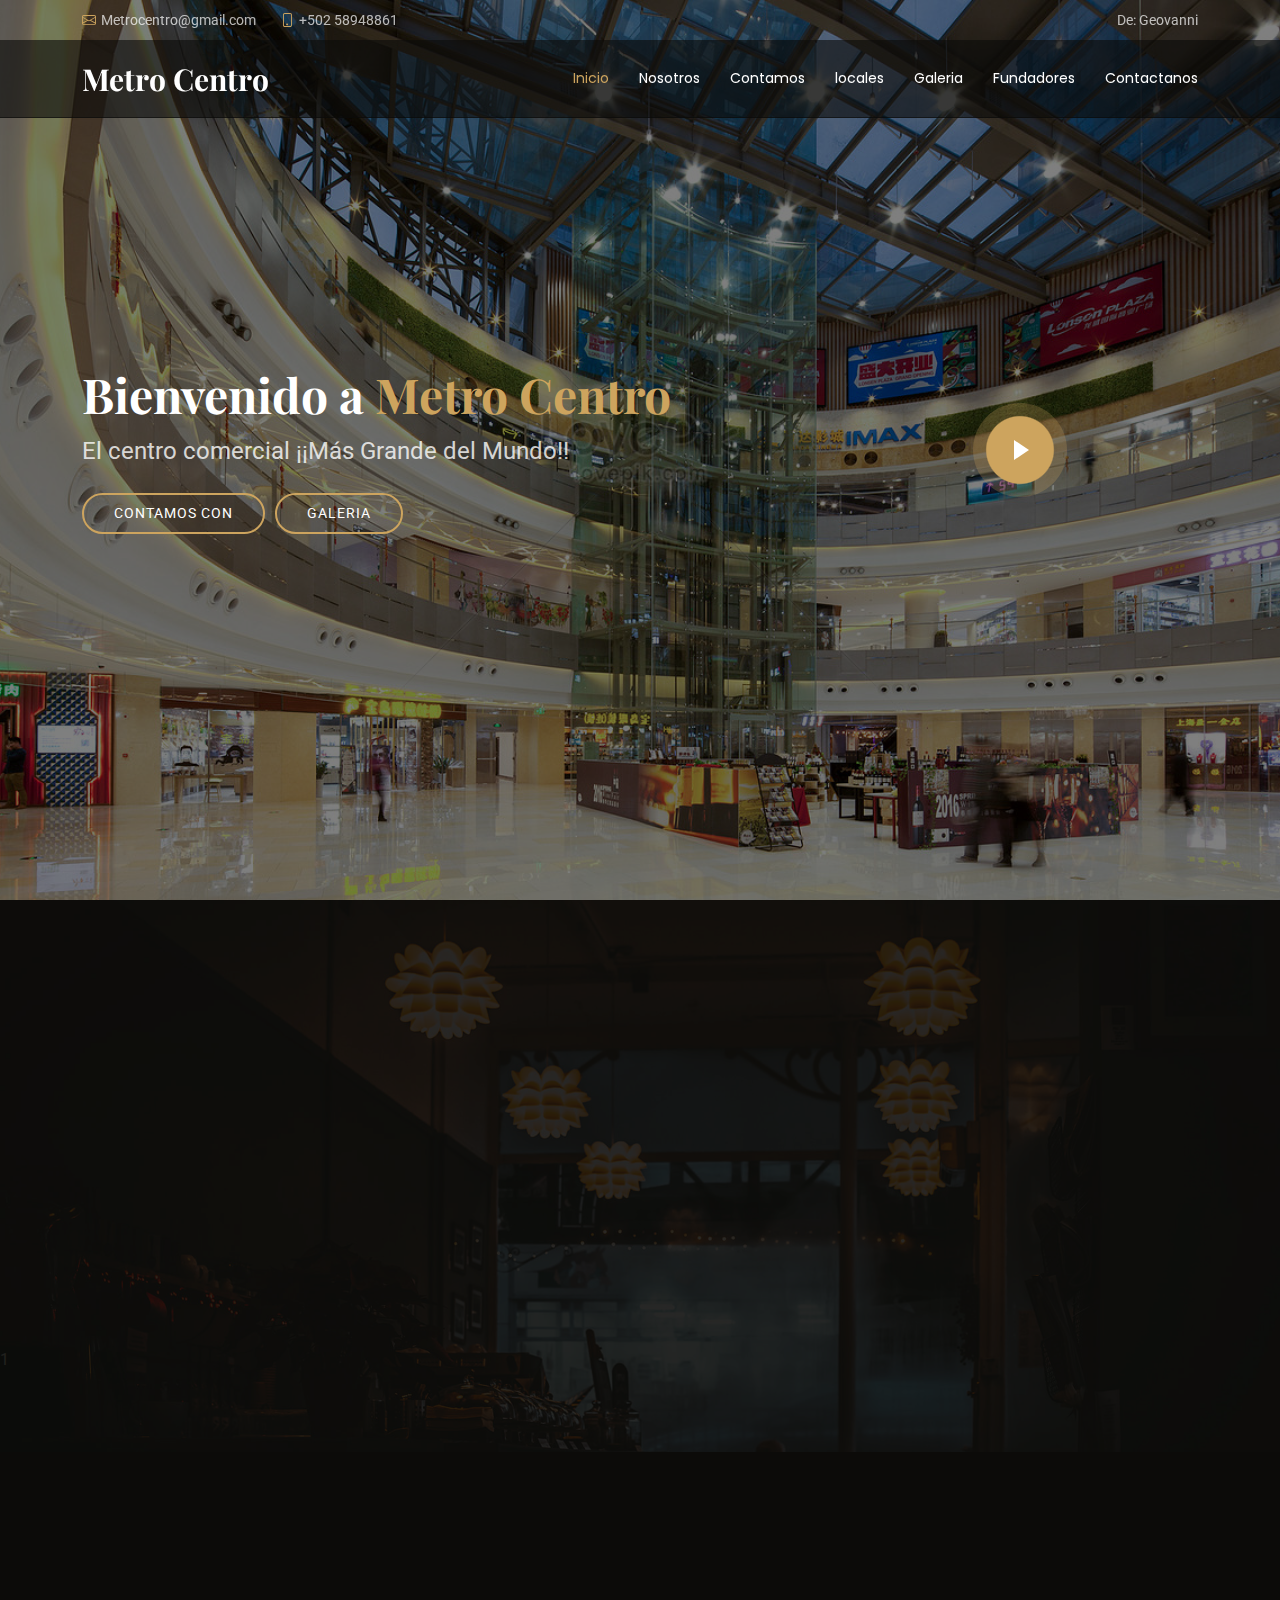
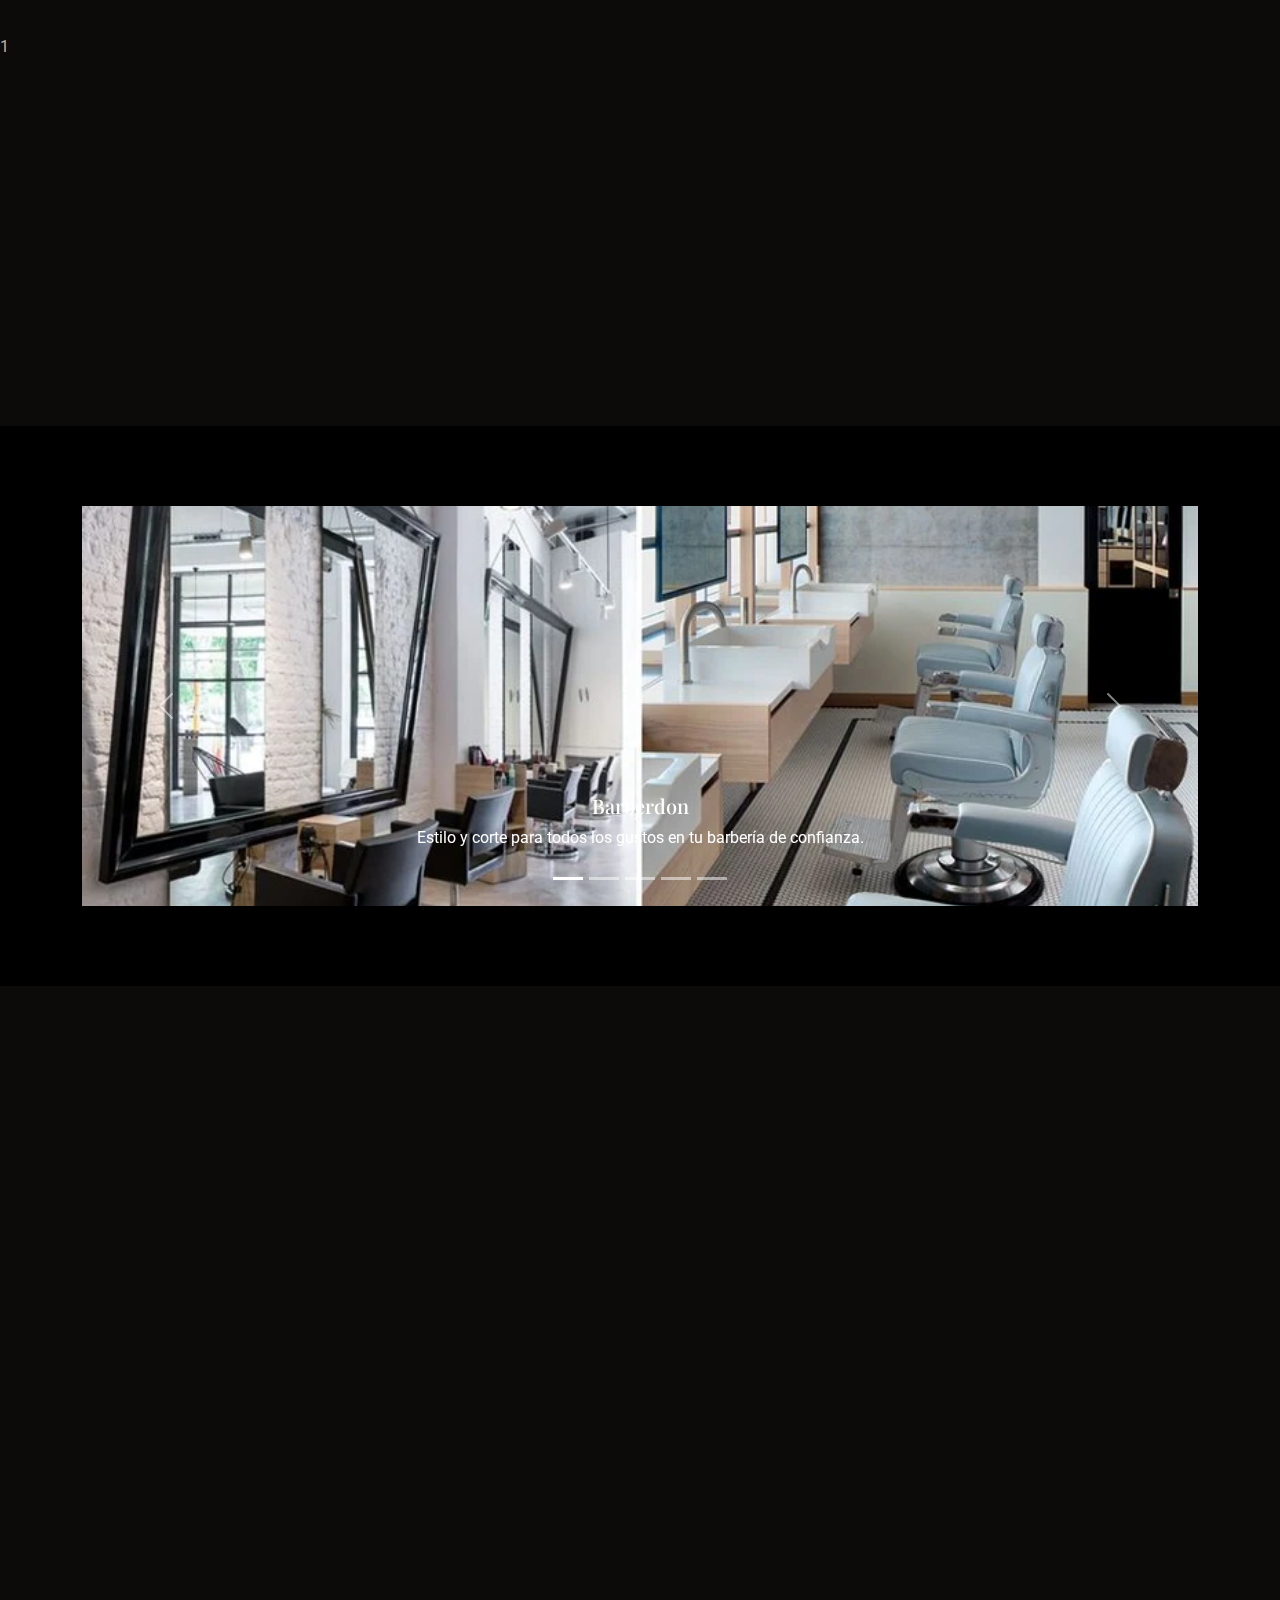
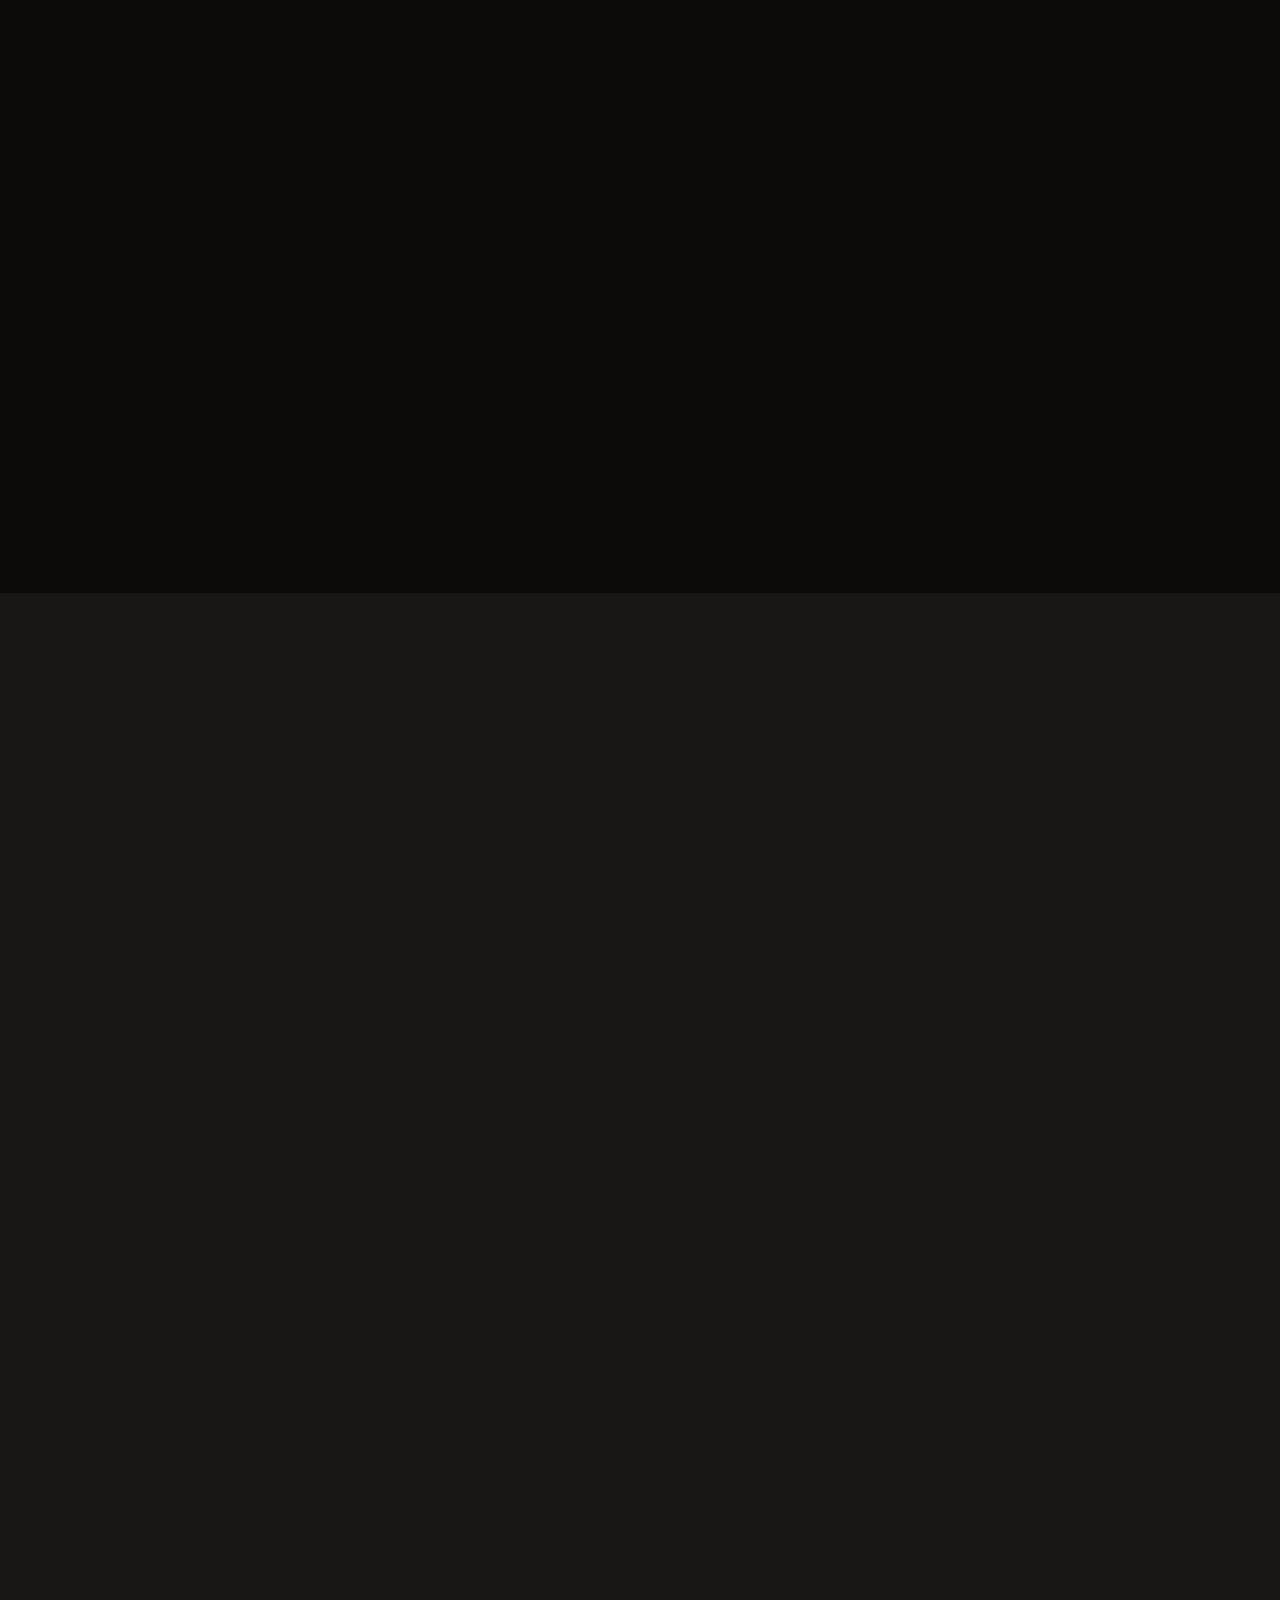
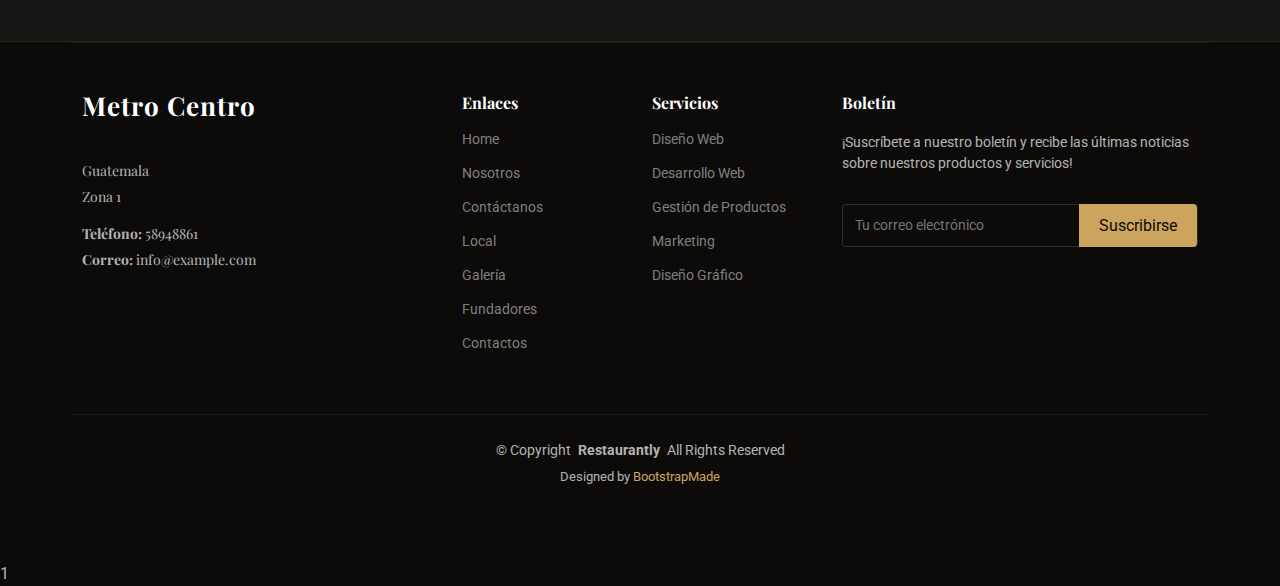
<file: index.html>
<!DOCTYPE html>
<html lang="en">

<head>
  <meta charset="utf-8">
  <meta content="width=device-width, initial-scale=1.0" name="viewport">
  <title>Index - Restaurantly Bootstrap Template</title>
  <meta name="description" content="">
  <meta name="keywords" content="">

  <!-- Favicons -->
  <link href="assets/img/favicon.png" rel="icon">
  <link href="assets/img/apple-touch-icon.png" rel="apple-touch-icon">

  <!-- Fonts -->
  <link href="https://fonts.googleapis.com" rel="preconnect">
  <link href="https://fonts.gstatic.com" rel="preconnect" crossorigin>
  <link href="https://fonts.googleapis.com/css2?family=Roboto:ital,wght@0,100;0,300;0,400;0,500;0,700;0,900;1,100;1,300;1,400;1,500;1,700;1,900&family=Poppins:ital,wght@0,100;0,200;0,300;0,400;0,500;0,600;0,700;0,800;0,900;1,100;1,200;1,300;1,400;1,500;1,600;1,700;1,800;1,900&family=Playfair+Display:ital,wght@0,400;0,500;0,600;0,700;0,800;0,900;1,400;1,500;1,600;1,700;1,800;1,900&display=swap" rel="stylesheet">

  <!-- Vendor CSS Files -->
  <link href="assets/vendor/bootstrap/css/bootstrap.min.css" rel="stylesheet">
  <link href="assets/vendor/bootstrap-icons/bootstrap-icons.css" rel="stylesheet">
  <link href="assets/vendor/aos/aos.css" rel="stylesheet">
  <link href="assets/vendor/glightbox/css/glightbox.min.css" rel="stylesheet">
  <link href="assets/vendor/swiper/swiper-bundle.min.css" rel="stylesheet">

  <!-- Main CSS File -->
  <link href="assets/css/main.css" rel="stylesheet">

  <!-- =======================================================
  * Template Name: Restaurantly
  * Template URL: https://bootstrapmade.com/restaurantly-restaurant-template/
  * Updated: Aug 07 2024 with Bootstrap v5.3.3
  * Author: BootstrapMade.com
  * License: https://bootstrapmade.com/license/
  ======================================================== -->
</head>

<body class="index-page">

  <header id="header" class="header fixed-top">

    <div class="topbar d-flex align-items-center">
      <div class="container d-flex justify-content-center justify-content-md-between">
        <div class="contact-info d-flex align-items-center">
          <i class="bi bi-envelope d-flex align-items-center"><a href="mailto:contact@example.com">Metrocentro@gmail.com</a></i>
          <i class="bi bi-phone d-flex align-items-center ms-4"><span>+502 58948861</span></i>
        </div>
        <div class="languages d-none d-md-flex align-items-center">
          <ul>
            <li><a href="#">De: Geovanni </a></li>
          </ul>
        </div>
      </div>
    </div><!-- End Top Bar -->

    <div class="branding d-flex align-items-cente">

      <div class="container position-relative d-flex align-items-center justify-content-between">
        <a href="index.html" class="logo d-flex align-items-center me-auto me-xl-0">
          <!-- Uncomment the line below if you also wish to use an image logo -->
          <!-- <img src="assets/img/logo.png" alt=""> -->
          <h1 class="sitename">Metro Centro</h1>
        </a>

        <nav id="navmenu" class="navmenu">
          <ul>
            <li><a href="#hero" class="active">Inicio<br></a></li>
            <li><a href="#about">Nosotros</a></li>
            <li><a href="#specials">Contamos</a></li>
            <li><a href="#events">locales</a></li>
            <li><a href="#gallery">Galeria</a></li>
            <li><a href="#chefs">Fundadores</a></li>
            <li><a href="#contact">Contactanos</a></li>
          </ul>
          <i class="mobile-nav-toggle d-xl-none bi bi-list"></i>
        </nav>
      </div>

    </div>

  </header>

  <main class="main">

    <!-- Hero Section -->
    <section id="hero" class="hero section dark-background">

      <img src="Imagenes/metro-centro.jpg" alt="" data-aos="fade-in">

      <div class="container">
        <div class="row">
          <div class="col-lg-8 d-flex flex-column align-items-center align-items-lg-start">
            <h2 data-aos="fade-up" data-aos-delay="100">Bienvenido a <span>Metro Centro</span></h2>
            <p data-aos="fade-up" data-aos-delay="200">El centro comercial ¡¡Más Grande del Mundo!!</p>
            <div class="d-flex mt-4" data-aos="fade-up" data-aos-delay="300">
              <a href="#events" class="cta-btn">Contamos con</a>
              <a href="#gallery" class="cta-btn">Galeria</a>
            </div>
          </div>
          <div class="col-lg-4 d-flex align-items-center justify-content-center mt-5 mt-lg-0">
            <a href="https://youtu.be/qG3iQyS6qgg?si=5W69IHA3HfH7IjS2" class="glightbox pulsating-play-btn"></a>
          </div>
        </div>
      </div>

    </section><!-- /Hero Section -->

    <!-- About Section -->
    <section id="about" class="about section">

      <div class="container" data-aos="fade-up" data-aos-delay="100">

        <div class="row gy-4">
          <div class="col-lg-6 order-1 order-lg-2">
            <img src="Imagenes/metro-centro2.jpg" class="img-fluid about-img" alt="">
          </div>
          <div class="col-lg-6 order-2 order-lg-1 content">
            <h3>Nosotros / Nuestra Historia</h3>
            <p class="fst-italic">
              Desde nuestros inicios, hemos buscado ser más que un centro comercial: un espacio de encuentro, innovación y comunidad.
            </p>
            <ul>
              <li><i class="bi bi-check2-all"></i> <span>Fundado en 2010, nuestro centro comercial nace con la visión de reunir lo mejor de la moda, gastronomía y entretenimiento bajo un mismo techo.</span></li>
              <li><i class="bi bi-check2-all"></i> <span> Trabajamos con compromiso, pasión y responsabilidad social, fomentando el crecimiento de marcas locales y globales.</span></li>
              <li><i class="bi bi-check2-all"></i> <span>Nuestra misión es brindar un ambiente seguro, familiar y diverso, que inspire momentos inolvidables.</span></li>
            </ul>
            <p>
              Seguimos creciendo contigo, siendo parte de tu día a día, de tus historias y de tus recuerdos.
            </p>
          </div>
        </div>

      </div>1

    </section><!-- /About Section -->

   

    <!-- Specials Section -->
    <section id="specials" class="specials section">

      <!-- Section Title -->
      <div class="container section-title" data-aos="fade-up">
        <h2>Metro Centro</h2>
        <p>Escuchamos a nuetos clientes</p>
      </div><!-- End Section Title -->1

      <div class="container" data-aos="fade-up" data-aos-delay="100">

        <div class="row">
          <div class="col-lg-3">
            <ul class="nav nav-tabs flex-column">
              <li class="nav-item">
                <a class="nav-link active show" data-bs-toggle="tab" href="#specials-tab-1">Seguridad</a>
              </li>
              <li class="nav-item">
                <a class="nav-link" data-bs-toggle="tab" href="#specials-tab-2">Comercio</a>
              </li>
              <li class="nav-item">
                <a class="nav-link" data-bs-toggle="tab" href="#specials-tab-3">Tecnología</a>
              </li>
              <li class="nav-item">
                <a class="nav-link" data-bs-toggle="tab" href="#specials-tab-4">Innovación</a>
              </li>
            </ul>
          </div>
          <div class="col-lg-9 mt-4 mt-lg-0">
            <div class="tab-content">
              <div class="tab-pane active show" id="specials-tab-1">
                <div class="row">
                  <div class="col-lg-8 details order-2 order-lg-1">
                    <h3>Seguridad</h3>
                    <p class="fst-italic">En el corazón de todo lo que hacemos está la voz de nuestros clientes. En un entorno tan dinámico como un centro comercial, comprendemos la importancia de adaptarnos a las necesidades reales de comerciantes, administradores y visitantes. </p> 
					<p> La seguridad es una prioridad inquebrantable. Desplegamos tecnologías avanzadas como cámaras inteligentes, control de accesos y monitoreo en tiempo real, que permiten una vigilancia proactiva y una gestión eficiente de riesgos. Además, capacitamos al personal y promovemos protocolos preventivos que garantizan un entorno seguro tanto para los visitantes como para los operadores del centro comercial.</p>
                  </div>
                  <div class="col-lg-4 text-center order-1 order-lg-2">
                    <img src="Imagenes/seguridad.jpg" alt="" class="img-fluid">
                  </div>
                </div>
              </div>
              <div class="tab-pane" id="specials-tab-2">
                <div class="row">
                  <div class="col-lg-8 details order-2 order-lg-1">
                    <h3>Comercio</h3>
                    <p class="fst-italic">Impulsamos el comercio dentro del centro comercial al proporcionar herramientas que optimizan la gestión de tiendas, inventarios y ventas.</p>
                    <p>Desde soluciones digitales para promociones personalizadas hasta plataformas de análisis del comportamiento del consumidor, ayudamos a los comercios a tomar decisiones más informadas y a mejorar su rentabilidad. Apostamos por un ecosistema comercial dinámico, donde cada negocio puede crecer con el respaldo de tecnología y datos.</p>
                  </div>
                  <div class="col-lg-4 text-center order-1 order-lg-2">
                    <img src="Imagenes/comercio.jpg" alt="" class="img-fluid">
                  </div>
                </div>
              </div>
              <div class="tab-pane" id="specials-tab-3">
                <div class="row">
                  <div class="col-lg-8 details order-2 order-lg-1">
                    <h3>Tecnología</h3>
                    <p class="fst-italic">La transformación digital es esencial para la evolución de los espacios comerciales. Incorporamos soluciones tecnológicas de última generación que automatizan procesos, mejoran la experiencia del cliente y aumentan la eficiencia operativa. Desde aplicaciones móviles de navegación y fidelización hasta sistemas de gestión inteligente de energía y mantenimiento, integramos tecnología al servicio de una mejor experiencia para todos.</p>
                  </div>
                  <div class="col-lg-4 text-center order-1 order-lg-2">
                    <img src="Imagenes/tecnologia.jpg" alt="" class="img-fluid">
                  </div>
                </div>
              </div>
              <div class="tab-pane" id="specials-tab-4">
                <div class="row">
                  <div class="col-lg-8 details order-2 order-lg-1">
                    <h3>Innovación</h3>
                    <p class="fst-italic">Nos adelantamos a las necesidades del mercado mediante una cultura constante de innovación. Diseñamos e implementamos proyectos disruptivos que redefinen la forma en que operan y se perciben los centros comerciales. Desde experiencias inmersivas hasta nuevas formas de interacción entre marcas y clientes, estamos comprometidos con llevar la experiencia comercial al siguiente nivel.</p>
                  </div>
                  <div class="col-lg-4 text-center order-1 order-lg-2">
                    <img src="Imagenes/innovacion.jpg" alt="" class="img-fluid">
                  </div>
                </div>
              </div>
              
            </div>
          </div>
        </div>

      </div>

    </section><!-- /Specials Section -->

   <!-- Events Section -->
<section id="events" class="events section">

  <img class="slider-bg" src="assets/img/events-bg.jpg" alt="" data-aos="fade-in">

  <div class="container">
    <style>
      .carousel-item img {
        height: 400px;
        object-fit: cover;
      }
      .carousel-caption a.btn {
        margin-top: 10px;
      }
    </style>

    <div id="carouselExampleCaptions" class="carousel slide">

      <div class="carousel-indicators">
        <button type="button" data-bs-target="#carouselExampleCaptions" data-bs-slide-to="0" class="active" aria-current="true" aria-label="Slide 1"></button>
        <button type="button" data-bs-target="#carouselExampleCaptions" data-bs-slide-to="1" aria-label="Slide 2"></button>
        <button type="button" data-bs-target="#carouselExampleCaptions" data-bs-slide-to="2" aria-label="Slide 3"></button>
        <button type="button" data-bs-target="#carouselExampleCaptions" data-bs-slide-to="3" aria-label="Slide 4"></button>
        <button type="button" data-bs-target="#carouselExampleCaptions" data-bs-slide-to="4" aria-label="Slide 5"></button>
      </div>

      <div class="carousel-inner">

        <div class="carousel-item active">
          <a href="local1.html">
            <img src="Imagenes/barberia.webp" class="d-block w-100" alt="Barberdon">
          </a>
          <div class="carousel-caption d-none d-md-block">
            <h5>Barberdon</h5>
            <p>Estilo y corte para todos los gustos en tu barbería de confianza.</p>
          </div>
        </div>

        <div class="carousel-item">
          <a href="local2.html">
            <img src="Imagenes/car wash.jpg" class="d-block w-100" alt="AutoSplash">
          </a>
          <div class="carousel-caption d-none d-md-block">
            <h5>AutoSplash</h5>
            <p>El mejor lavado para tu coche, rápido y con resultados brillantes.</p>
          </div>
        </div>

        <div class="carousel-item">
          <a href="local3.html">
            <img src="Imagenes/alimentos_perros.jpg" class="d-block w-100" alt="PetDelights">
          </a>
          <div class="carousel-caption d-none d-md-block">
            <h5>PetDelights</h5>
            <p>Alimentos nutritivos para consentir a tus peludos.</p>
          </div>
        </div>

        <div class="carousel-item">
          <a href="local4.html">
            <img src="Imagenes/salondebelleza.png" class="d-block w-100" alt="GlamStudio">
          </a>
          <div class="carousel-caption d-none d-md-block">
            <h5>GlamStudio</h5>
            <p>Transforma tu look en el salón más glamuroso de la ciudad.</p>
          </div>
        </div>

        <div class="carousel-item">
          <a href="local5.html">
            <img src="Imagenes/transportes-terrestres.png" class="d-block w-100" alt="MoveExpress">
          </a>
          <div class="carousel-caption d-none d-md-block">
            <h5>MoveExpress</h5>
            <p>Transporte rápido y seguro para todas tus necesidades.</p>
          </div>
        </div>

      </div>

      <button class="carousel-control-prev" type="button" data-bs-target="#carouselExampleCaptions" data-bs-slide="prev">
        <span class="carousel-control-prev-icon" aria-hidden="true"></span>
        <span class="visually-hidden">Anterior</span>
      </button>
      <button class="carousel-control-next" type="button" data-bs-target="#carouselExampleCaptions" data-bs-slide="next">
        <span class="carousel-control-next-icon" aria-hidden="true"></span>
        <span class="visually-hidden">Siguiente</span>
      </button>

    </div>
  </div>
</section><!-- /Events Section -->

    
    <!-- Gallery Section -->
    <section id="gallery" class="gallery section">

      <!-- Section Title -->
      <div class="container section-title" data-aos="fade-up">
        <h2>Galeria</h2>
        <p>Algunas fotos de nuestro Centro Comercial</p>
      </div><!-- End Section Title -->

      <div class="container-fluid" data-aos="fade-up" data-aos-delay="100">

        <div class="row g-0">

          <div class="col-lg-3 col-md-4">
            <div class="gallery-item">
              <a href="assets/img/gallery/gallery-1.jpg" class="glightbox" data-gallery="images-gallery">
                <img src="assets/img/gallery/gallery-1.jpg" alt="" class="img-fluid">
              </a>
            </div>
          </div><!-- End Gallery Item -->

          <div class="col-lg-3 col-md-4">
            <div class="gallery-item">
              <a href="Imagenes/metro-centro3.jpg" class="glightbox" data-gallery="images-gallery">
                <img src="Imagenes/metro-centro3.jpg" alt="" class="img-fluid">
              </a>
            </div>
          </div><!-- End Gallery Item -->

          <div class="col-lg-3 col-md-4">
            <div class="gallery-item">
              <a href="assets/img/gallery/gallery-3.jpg" class="glightbox" data-gallery="images-gallery">
                <img src="assets/img/gallery/gallery-3.jpg" alt="" class="img-fluid">
              </a>
            </div>
          </div><!-- End Gallery Item -->

          <div class="col-lg-3 col-md-4">
            <div class="gallery-item">
              <a href="Imagenes/metro-centro4.jpg" class="glightbox" data-gallery="images-gallery">
                <img src="Imagenes/metro-centro4.jpg" alt="" class="img-fluid">
              </a>
            </div>
          </div><!-- End Gallery Item -->

          <div class="col-lg-3 col-md-4">
            <div class="gallery-item">
              <a href="assets/img/gallery/gallery-5.jpg" class="glightbox" data-gallery="images-gallery">
                <img src="assets/img/gallery/gallery-5.jpg" alt="" class="img-fluid">
              </a>
            </div>
          </div><!-- End Gallery Item -->

          <div class="col-lg-3 col-md-4">
            <div class="gallery-item">
              <a href="Imagenes/metro-centro2.jpg" class="glightbox" data-gallery="images-gallery">
                <img src="Imagenes/metro-centro2.jpg" alt="" class="img-fluid">
              </a>
            </div>
          </div><!-- End Gallery Item -->

          <div class="col-lg-3 col-md-4">
            <div class="gallery-item">
              <a href="assets/img/gallery/gallery-7.jpg" class="glightbox" data-gallery="images-gallery">
                <img src="assets/img/gallery/gallery-7.jpg" alt="" class="img-fluid">
              </a>
            </div>
          </div><!-- End Gallery Item -->

          <div class="col-lg-3 col-md-4">
            <div class="gallery-item">
              <a href="assets/img/gallery/gallery-8.jpg" class="glightbox" data-gallery="images-gallery">
                <img src="assets/img/gallery/gallery-8.jpg" alt="" class="img-fluid">
              </a>
            </div>
          </div><!-- End Gallery Item -->

        </div>

      </div>

    </section><!-- /Gallery Section -->

    <!-- Chefs Section -->
<section id="chefs" class="chefs section">

  <!-- Section Title -->
  <div class="container section-title" data-aos="fade-up">
    <h2>Fundador</h2>
    <p>Responsable de crear la Metro Centro</p>
  </div><!-- End Section Title -->

  <div class="container align-content-center">
    <div class="row gy-4 justify-content-center">

      <!-- Fundador 1 -->
      <div class="col-lg-4 col-md-6" data-aos="fade-up" data-aos-delay="200">
        <div class="member text-center">
          <img src="Imagenes/geova.jpeg" alt="Geovanni Cruz" width="240" height="230" class="img-fluid rounded">
          <div class="member-info">
            <div class="member-info-content">
              <h4>Geovanni Cruz</h4>
              <span>Fundador</span>
            </div>
            <div class="social">
              <a href="https://www.facebook.com/share/18qS6J9eHx/"><i class="bi bi-facebook"></i></a>
              <a href="https://www.instagram.com/geovanni_c.l?igsh=MXR4ZjVobnR3aW0ybA=="><i class="bi bi-instagram"></i></a>
            </div>
          </div>
        </div>
      </div>

      <!-- Fundador 2 -->
      <div class="col-lg-4 col-md-6" data-aos="fade-up" data-aos-delay="300">
        <div class="member text-center">
          <img src="Imagenes/musk.jpg" alt="Elon Musk" width="330" height="231" class="img-fluid rounded">
          <div class="member-info">
            <div class="member-info-content">
              <h4>Elon Musk</h4>
              <span>Fundador</span>
            </div>
            <div class="social">
              <!-- Usamos el ícono de Twitter como reemplazo visual -->
              <a href="https://x.com/elonmusk"><i class="bi bi-twitter"></i></a>
            </div>
          </div>
        </div>
      </div>

    </div>
  </div>
</section><!-- /Chefs Section -->


    <!-- Contact Section -->
    <section id="contact" class="contact section">

      <!-- Section Title -->
      <div class="container section-title" data-aos="fade-up">
        <h2>Contactanos</h2>
        <p>Puedes contactarnos</p>
      </div><!-- End Section Title -->

      <div class="mb-5" data-aos="fade-up" data-aos-delay="200">
        <iframe style="border:0; width: 100%; height: 400px;" src="https://www.google.com/maps/embed?pb=!1m14!1m8!1m3!1d48389.78314118045!2d-74.006138!3d40.710059!3m2!1i1024!2i768!4f13.1!3m3!1m2!1s0x89c25a22a3bda30d%3A0xb89d1fe6bc499443!2sDowntown%20Conference%20Center!5e0!3m2!1sen!2sus!4v1676961268712!5m2!1sen!2sus" frameborder="0" allowfullscreen="" loading="lazy" referrerpolicy="no-referrer-when-downgrade"></iframe>
      </div><!-- End Google Maps -->

      <div class="container" data-aos="fade-up" data-aos-delay="100">

        <div class="row gy-4">

          <div class="col-lg-4">
            <div class="info-item d-flex" data-aos="fade-up" data-aos-delay="300">
              <i class="bi bi-geo-alt flex-shrink-0"></i>
              <div>
                <h3>Localidad</h3>
                <p> Zona 1, Ciudad de Guatemala</p>
              </div>
            </div><!-- End Info Item -->

            <div class="info-item d-flex" data-aos="fade-up" data-aos-delay="400">
              <i class="bi bi-telephone flex-shrink-0"></i>
              <div>
                <h3>Horario</h3>
                <p>Lunes a Sabado:<br>11:00 AM - 23:00 PM</p>
              </div>
            </div><!-- End Info Item -->

            <div class="info-item d-flex" data-aos="fade-up" data-aos-delay="400">
              <i class="bi bi-telephone flex-shrink-0"></i>
              <div>
                <h3>Teléfono</h3>
                <p>+502 28948 861</p>
              </div>
            </div><!-- End Info Item -->

            <div class="info-item d-flex" data-aos="fade-up" data-aos-delay="500">
              <i class="bi bi-envelope flex-shrink-0"></i>
              <div>
                <h3>Email Us</h3>
                <p>MetroCentro@gmail.com</p>
              </div>
            </div><!-- End Info Item -->

          </div>

          <div class="col-lg-8">
            <form action="forms/contact.php" method="post" class="php-email-form" data-aos="fade-up" data-aos-delay="200">
              <div class="row gy-4">

                <div class="col-md-6">
                  <input type="text" name="name" class="form-control" placeholder="Nombre" required="">
                </div>

                <div class="col-md-6 ">
                  <input type="email" class="form-control" name="Correo" placeholder="Your Email" required="">
                </div>

                <div class="col-md-12">
                  <input type="text" class="form-control" name="Asunto" placeholder="Subject" required="">
                </div>

                <div class="col-md-12">
                  <textarea class="form-control" name="Mensage" rows="6" placeholder="Message" required=""></textarea>
                </div>

                <div class="col-md-12 text-center">
                  <div class="loading">Loading</div>
                  <div class="error-message"></div>
                  <div class="sent-message">TU mensaje se envío correctamente</div>

                  <button type="submit">Envíar mensaje</button>
                </div>

              </div>
            </form>
          </div><!-- End Contact Form -->

        </div>

      </div>

    </section><!-- /Contact Section -->

  </main>
<footer id="footer" class="footer">

  <div class="container footer-top">
    <div class="row gy-4">
      <div class="col-lg-4 col-md-6 footer-about">
        <a href="index.html" class="logo d-flex align-items-center">
          <span class="sitename">Metro Centro</span>
        </a>
        <div class="footer-contact pt-3">
          <p>Guatemala</p>
          <p>Zona 1</p>
          <p class="mt-3"><strong>Teléfono:</strong> <span>58948861</span></p>
          <p><strong>Correo:</strong> <span>info@example.com</span></p>
        </div>
      </div>

      <div class="col-lg-2 col-md-3 footer-links">
        <h4>Enlaces</h4>
        <ul>
          <li><a href="#">Home</a></li>
          <li><a href="#">Nosotros</a></li>
          <li><a href="#">Contáctanos</a></li>
          <li><a href="#">Local</a></li>
          <li><a href="#">Galería</a></li>
          <li><a href="#">Fundadores</a></li>
          <li><a href="#">Contactos</a></li>
        </ul>
      </div>

      <div class="col-lg-2 col-md-3 footer-links">
        <h4>Servicios</h4>
        <ul>
          <li><a href="#">Diseño Web</a></li>
          <li><a href="#">Desarrollo Web</a></li>
          <li><a href="#">Gestión de Productos</a></li>
          <li><a href="#">Marketing</a></li>
          <li><a href="#">Diseño Gráfico</a></li>
        </ul>
      </div>

      <div class="col-lg-4 col-md-12 footer-newsletter">
        <h4>Boletín</h4>
        <p>¡Suscríbete a nuestro boletín y recibe las últimas noticias sobre nuestros productos y servicios!</p>
        <form action="forms/newsletter.php" method="post" class="php-email-form">
          <div class="newsletter-form">
            <input type="email" name="email" placeholder="Tu correo electrónico">
            <input type="submit" value="Suscribirse">
          </div>
          <div class="loading">Cargando</div>
          <div class="error-message"></div>
          <div class="sent-message">¡Tu solicitud de suscripción ha sido enviada. Gracias!</div>
        </form>
      </div>

    </div>
  </div>

	
    <div class="container copyright text-center mt-4">
      <p>© <span>Copyright</span> <strong class="px-1 sitename">Restaurantly</strong> <span>All Rights Reserved</span></p>
      <div class="credits">
        <!-- All the links in the footer should remain intact. -->
        <!-- You can delete the links only if you've purchased the pro version. -->
        <!-- Licensing information: https://bootstrapmade.com/license/ -->
        <!-- Purchase the pro version with working PHP/AJAX contact form: [buy-url] -->
        Designed by <a href="https://bootstrapmade.com/">BootstrapMade</a>
      </div>
    </div>

  	</footer>

  <!-- Scroll Top -->
  <a href="#" id="scroll-top" class="scroll-top d-flex align-items-center justify-content-center"><i class="bi bi-arrow-up-short"></i></a>

  <!-- Preloader -->
  <div id="preloader"></div>

  <!-- Vendor JS Files -->
  <script src="assets/vendor/bootstrap/js/bootstrap.bundle.min.js"></script>1
  <script src="assets/vendor/php-email-form/validate.js"></script>
  <script src="assets/vendor/aos/aos.js"></script>
  <script src="assets/vendor/glightbox/js/glightbox.min.js"></script>
  <script src="assets/vendor/imagesloaded/imagesloaded.pkgd.min.js"></script>
  <script src="assets/vendor/isotope-layout/isotope.pkgd.min.js"></script>
  <script src="assets/vendor/swiper/swiper-bundle.min.js"></script>

  <!-- Main JS File -->
  <script src="assets/js/main.js"></script>

</body>

</html>
</file>
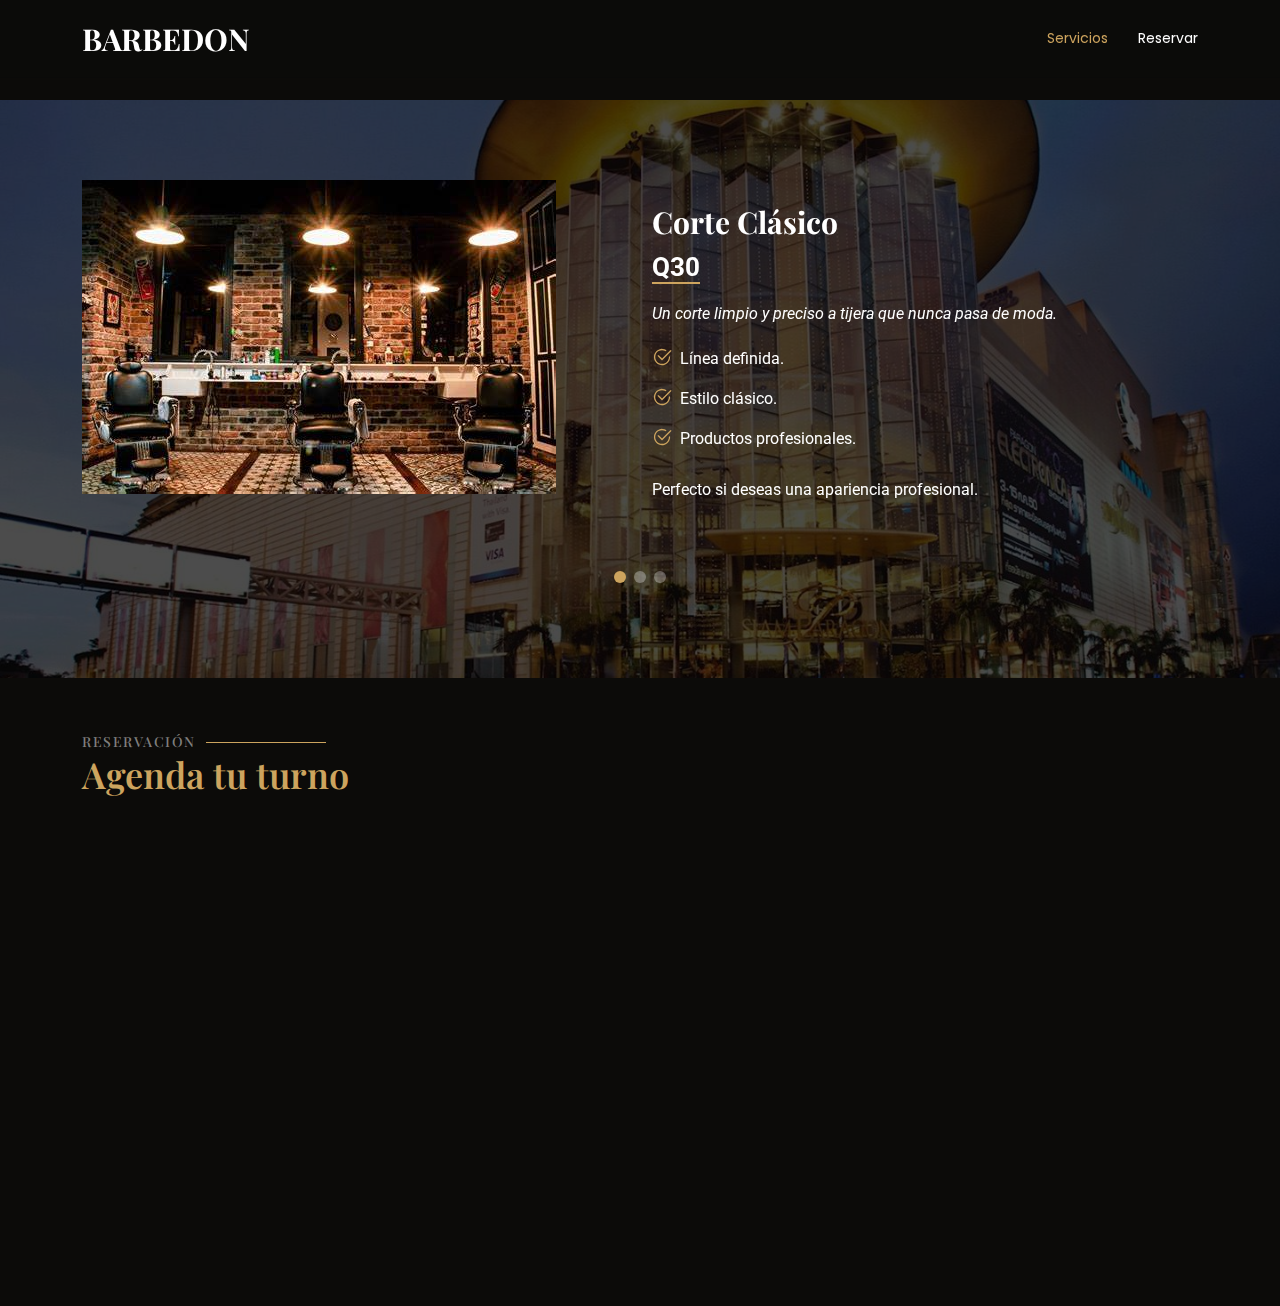
<file: local1.html>
<!DOCTYPE html>
<html lang="es">
<head>
  <meta charset="utf-8">
  <meta content="width=device-width, initial-scale=1.0" name="viewport">
  <title>Local1 - Barbedon</title>
  <meta name="description" content="">
  <meta name="keywords" content="">
	
	
  <!-- Favicons -->
  <link href="assets/img/favicon.png" rel="icon">
  <link href="assets/img/apple-touch-icon.png" rel="apple-touch-icon">

  <!-- Fonts -->
  <link href="https://fonts.googleapis.com" rel="preconnect">
  <link href="https://fonts.gstatic.com" rel="preconnect" crossorigin>
  <link href="https://fonts.googleapis.com/css2?family=Roboto:ital,wght@0,100;0,300;0,400;0,500;0,700;0,900;1,100;1,300;1,400;1,500;1,700;1,900&family=Poppins:ital,wght@0,100;0,200;0,300;0,400;0,500;0,600;0,700;0,800;0,900;1,100;1,200;1,300;1,400;1,500;1,600;1,700;1,800;1,900&family=Playfair+Display:ital,wght@0,400;0,500;0,600;0,700;0,800;0,900;1,400;1,500;1,600;1,700;1,800;1,900&display=swap" rel="stylesheet">

  <!-- Vendor CSS Files -->
  <link href="assets/vendor/bootstrap/css/bootstrap.min.css" rel="stylesheet">
  <link href="assets/vendor/bootstrap-icons/bootstrap-icons.css" rel="stylesheet">
  <link href="assets/vendor/aos/aos.css" rel="stylesheet">
  <link href="assets/vendor/glightbox/css/glightbox.min.css" rel="stylesheet">
  <link href="assets/vendor/swiper/swiper-bundle.min.css" rel="stylesheet">

  <!-- Main CSS File -->
  <link href="assets/css/main.css" rel="stylesheet">

  <!-- =======================================================
  * Template Name: Restaurantly
  * Template URL: https://bootstrapmade.com/restaurantly-restaurant-template/
  * Updated: Aug 07 2024 with Bootstrap v5.3.3
  * Author: BootstrapMade.com
  * License: https://bootstrapmade.com/license/
  ======================================================== -->
	
</head>
<body>

  <!-- Encabezado -->
  <header id="header" class="header fixed-top">
    <div class="branding d-flex align-items-center">
      <div class="container d-flex align-items-center justify-content-between">
        <a href="index.html" class="logo d-flex align-items-center me-auto me-xl-0">
          <h1 class="sitename">BARBEDON</h1>
        </a>

        <nav id="navmenu" class="navmenu">
          <ul>
            <li><a href="#services" class="active">Servicios</a></li>
            <li><a href="#book-a-table">Reservar</a></li>
          </ul>
          <i class="mobile-nav-toggle d-xl-none bi bi-list"></i>
        </nav>
      </div>
    </div>
  </header>

  <main style="margin-top: 100px;">
    <!-- Servicios -->
    <section id="services" class="events section">
      <img class="slider-bg" src="Imagenes/metro-centro2.jpg" alt="" data-aos="fade-in">
      <div class="container">
        <div class="swiper init-swiper" data-aos="fade-up" data-aos-delay="100">
          <script type="application/json" class="swiper-config">
            {
              "loop": true,
              "speed": 600,
              "autoplay": {
                "delay": 5000
              },
              "slidesPerView": "auto",
              "pagination": {
                "el": ".swiper-pagination",
                "type": "bullets",
                "clickable": true
              }
            }
          </script>

          <div class="swiper-wrapper">
            <!-- Corte Clásico -->
            <div class="swiper-slide">
              <div class="row gy-4 event-item">
                <div class="col-lg-6">
                  <img src="local1/1.jpg" class="img-fluid" alt="">
                </div>
                <div class="col-lg-6 pt-4 content">
                  <h3>Corte Clásico</h3>
                  <div class="price"><p><span>Q30</span></p></div>
                  <p class="fst-italic">Un corte limpio y preciso a tijera que nunca pasa de moda.</p>
                  <ul>
                    <li><i class="bi bi-check2-circle"></i> Línea definida.</li>
                    <li><i class="bi bi-check2-circle"></i> Estilo clásico.</li>
                    <li><i class="bi bi-check2-circle"></i> Productos profesionales.</li>
                  </ul>
                  <p>Perfecto si deseas una apariencia profesional.</p>
                </div>
              </div>
            </div>

            <!-- Corte con Fade -->
            <div class="swiper-slide">
              <div class="row gy-4 event-item">
                <div class="col-lg-6">
                  <img src="local1/2.jpg" class="img-fluid" alt="">
                </div>
                <div class="col-lg-6 pt-4 content">
                  <h3>Corte con Degradado</h3>
                  <div class="price"><p><span>Q35</span></p></div>
                  <p class="fst-italic">Tendencia actual</p>
                  <ul>
                    <li><i class="bi bi-check2-circle"></i> Degradado bajo, medio, alto.</li>
                    <li><i class="bi bi-check2-circle"></i> Contornos precisos.</li>
                    <li><i class="bi bi-check2-circle"></i> Ideal para jóvenes.</li>
                  </ul>
                  <p>Moderniza tu estilo.</p>
                </div>
              </div>
            </div>

            <!-- Afeitado Premium -->
            <div class="swiper-slide">
              <div class="row gy-4 event-item">
                <div class="col-lg-6">
                  <img src="local1/3.jpg" class="img-fluid" alt="">
                </div>
                <div class="col-lg-6 pt-4 content">
                  <h3>Afeitado Premium</h3>
                  <div class="price"><p><span>Q20</span></p></div>
                  <p class="fst-italic">Clásico afeitado a navaja.</p>
                  <ul>
                    <li><i class="bi bi-check2-circle"></i> Toallas calientes.</li>
                    <li><i class="bi bi-check2-circle"></i> Espuma profesional.</li>
                    <li><i class="bi bi-check2-circle"></i> Cuidado post afeitado.</li>
                  </ul>
                  <p>Relajación y estilo en un solo servicio.</p>
                </div>
              </div>
            </div>
          </div>
          <div class="swiper-pagination"></div>
        </div>
      </div>
    </section>

    <!-- Reservación -->
    <section id="book-a-table" class="book-a-table section">
      <div class="container section-title" data-aos="fade-up">
        <h2>Reservación</h2>
        <p>Agenda tu turno</p>
      </div>

      <div class="container" data-aos="fade-up" data-aos-delay="100">
        <form action="forms/book-a-table.php" method="post" role="form" class="php-email-form">
          <div class="row gy-4">
            <div class="col-lg-4 col-md-6">
              <input type="text" name="name" class="form-control" placeholder="Tu Nombre" required>
            </div>
            <div class="col-lg-4 col-md-6">
              <input type="email" name="email" class="form-control" placeholder="Tu Email" required>
            </div>
            <div class="col-lg-4 col-md-6">
              <input type="text" name="phone" class="form-control" placeholder="Tu Teléfono" required>
            </div>
            <div class="col-lg-4 col-md-6">
              <input type="date" name="date" class="form-control" required>
            </div>
            <div class="col-lg-4 col-md-6">
              <input type="time" name="time" class="form-control" required>
            </div>
            <div class="col-lg-4 col-md-6">
              <input type="number" name="people" class="form-control" placeholder="# de personas" required>
            </div>
          </div>
          <div class="form-group mt-3">
            <textarea class="form-control" name="message" rows="5" placeholder="Mensaje (opcional)"></textarea>
          </div>
          <div class="text-center mt-3">
            <div class="loading">Cargando...</div>
            <div class="error-message"></div>
            <div class="sent-message">¡Tu solicitud fue enviada! Pronto te confirmaremos.</div>
            <button type="submit">Reservar Turno</button>
          </div>
        </form>
      </div>
    </section>
  </main>

  
  <!-- Scroll Top -->
  <a href="#" id="scroll-top" class="scroll-top d-flex align-items-center justify-content-center"><i class="bi bi-arrow-up-short"></i></a>

  <!-- Preloader -->
  <div id="preloader"></div>

  <!-- Vendor JS Files -->
  <script src="assets/vendor/bootstrap/js/bootstrap.bundle.min.js"></script>
  <script src="assets/vendor/php-email-form/validate.js"></script>
  <script src="assets/vendor/aos/aos.js"></script>
  <script src="assets/vendor/glightbox/js/glightbox.min.js"></script>
  <script src="assets/vendor/imagesloaded/imagesloaded.pkgd.min.js"></script>
  <script src="assets/vendor/isotope-layout/isotope.pkgd.min.js"></script>
  <script src="assets/vendor/swiper/swiper-bundle.min.js"></script>

  <!-- Main JS File -->
  <script src="assets/js/main.js"></script>


</body>
</html>
</file>
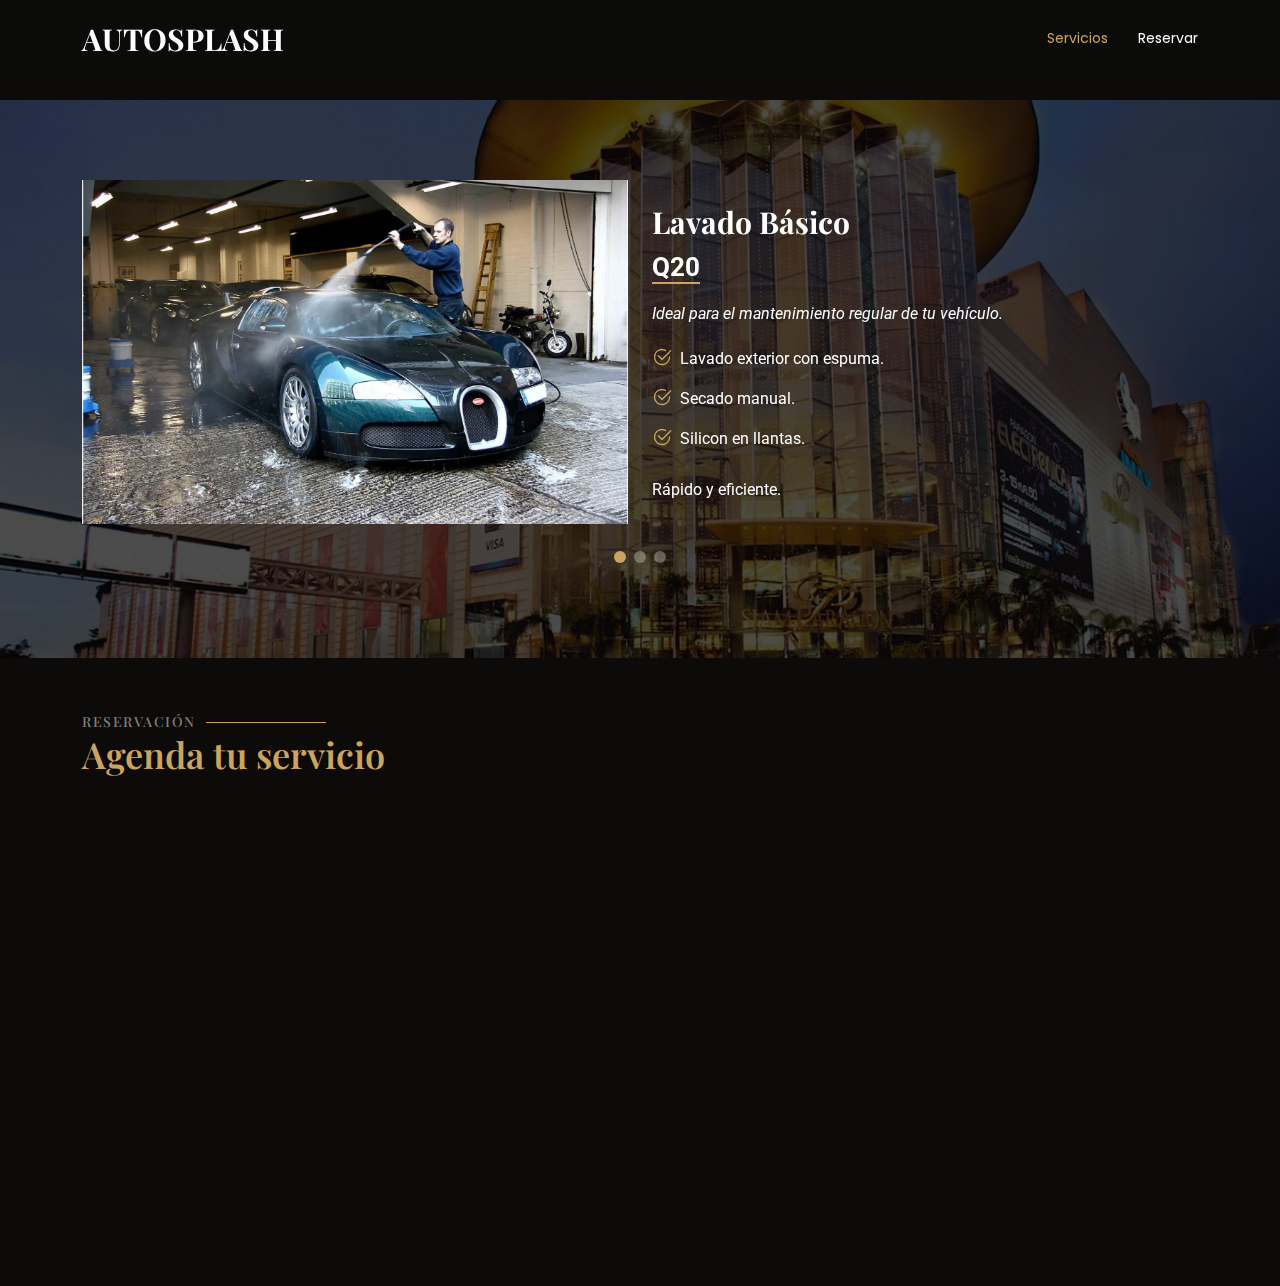
<file: local2.html>
<!DOCTYPE html>
<html lang="es">
<head>
  <meta charset="utf-8">
  <meta content="width=device-width, initial-scale=1.0" name="viewport">
  <title>Local2 - AutoSplash</title>
  <meta name="description" content="">
  <meta name="keywords" content="">
  
  <!-- Favicons -->
  <link href="assets/img/favicon.png" rel="icon">
  <link href="assets/img/apple-touch-icon.png" rel="apple-touch-icon">

  <!-- Fonts -->
  <link href="https://fonts.googleapis.com" rel="preconnect">
  <link href="https://fonts.gstatic.com" rel="preconnect" crossorigin>
  <link href="https://fonts.googleapis.com/css2?family=Roboto&family=Poppins&family=Playfair+Display&display=swap" rel="stylesheet">

  <!-- Vendor CSS Files -->
  <link href="assets/vendor/bootstrap/css/bootstrap.min.css" rel="stylesheet">
  <link href="assets/vendor/bootstrap-icons/bootstrap-icons.css" rel="stylesheet">
  <link href="assets/vendor/aos/aos.css" rel="stylesheet">
  <link href="assets/vendor/glightbox/css/glightbox.min.css" rel="stylesheet">
  <link href="assets/vendor/swiper/swiper-bundle.min.css" rel="stylesheet">

  <!-- Main CSS File -->
  <link href="assets/css/main.css" rel="stylesheet">
</head>
<body>

  <!-- Encabezado -->
  <header id="header" class="header fixed-top">
    <div class="branding d-flex align-items-center">
      <div class="container d-flex align-items-center justify-content-between">
        <a href="index.html" class="logo d-flex align-items-center me-auto me-xl-0">
          <h1 class="sitename">AUTOSPLASH</h1>
        </a>

        <nav id="navmenu" class="navmenu">
          <ul>
            <li><a href="#services" class="active">Servicios</a></li>
            <li><a href="#book-a-table">Reservar</a></li>
          </ul>
          <i class="mobile-nav-toggle d-xl-none bi bi-list"></i>
        </nav>
      </div>
    </div>
  </header>

  <main style="margin-top: 100px;">
    <!-- Servicios -->
    <section id="services" class="events section">
      <img class="slider-bg" src="Imagenes/metro-centro2.jpg" alt="" data-aos="fade-in">
      <div class="container">
        <div class="swiper init-swiper" data-aos="fade-up" data-aos-delay="100">
          <script type="application/json" class="swiper-config">
            {
              "loop": true,
              "speed": 600,
              "autoplay": {
                "delay": 5000
              },
              "slidesPerView": "auto",
              "pagination": {
                "el": ".swiper-pagination",
                "type": "bullets",
                "clickable": true
              }
            }
          </script>

          <div class="swiper-wrapper">
            <!-- Lavado Básico -->
            <div class="swiper-slide">
              <div class="row gy-4 event-item">
                <div class="col-lg-6">
                  <img src="local2/1.jpg" class="img-fluid" alt="">
                </div>
                <div class="col-lg-6 pt-4 content">
                  <h3>Lavado Básico</h3>
                  <div class="price"><p><span>Q20</span></p></div>
                  <p class="fst-italic">Ideal para el mantenimiento regular de tu vehículo.</p>
                  <ul>
                    <li><i class="bi bi-check2-circle"></i> Lavado exterior con espuma.</li>
                    <li><i class="bi bi-check2-circle"></i> Secado manual.</li>
                    <li><i class="bi bi-check2-circle"></i> Silicon en llantas.</li>
                  </ul>
                  <p>Rápido y eficiente.</p>
                </div>
              </div>
            </div>

            <!-- Lavado Premium -->
            <div class="swiper-slide">
              <div class="row gy-4 event-item">
                <div class="col-lg-6">
                  <img src="local2/2.jpg" class="img-fluid" alt="">
                </div>
                <div class="col-lg-6 pt-4 content">
                  <h3>Lavado Premium</h3>
                  <div class="price"><p><span>Q35</span></p></div>
                  <p class="fst-italic">Para un cuidado más profundo del auto.</p>
                  <ul>
                    <li><i class="bi bi-check2-circle"></i> Lavado interior y exterior.</li>
                    <li><i class="bi bi-check2-circle"></i> Aspirado completo.</li>
                    <li><i class="bi bi-check2-circle"></i> Aromatizante incluido.</li>
                  </ul>
                  <p>Tu auto como nuevo por dentro y por fuera.</p>
                </div>
              </div>
            </div>

            <!-- Detallado Profesional -->
            <div class="swiper-slide">
              <div class="row gy-4 event-item">
                <div class="col-lg-6">
                  <img src="local2/3.jpg" class="img-fluid" alt="">
                </div>
                <div class="col-lg-6 pt-4 content">
                  <h3>Detallado Profesional</h3>
                  <div class="price"><p><span>Q50</span></p></div>
                  <p class="fst-italic">Servicio exclusivo para un acabado impecable.</p>
                  <ul>
                    <li><i class="bi bi-check2-circle"></i> Pulido de pintura.</li>
                    <li><i class="bi bi-check2-circle"></i> Tratamiento de cerámica.</li>
                    <li><i class="bi bi-check2-circle"></i> Limpieza de motor.</li>
                  </ul>
                  <p>Lo mejor para mantener tu inversión como nueva.</p>
                </div>
              </div>
            </div>
          </div>
          <div class="swiper-pagination"></div>
        </div>
      </div>
    </section>

    <!-- Reservación -->
    <section id="book-a-table" class="book-a-table section">
      <div class="container section-title" data-aos="fade-up">
        <h2>Reservación</h2>
        <p>Agenda tu servicio</p>
      </div>

      <div class="container" data-aos="fade-up" data-aos-delay="100">
        <form action="forms/book-a-table.php" method="post" role="form" class="php-email-form">
          <div class="row gy-4">
            <div class="col-lg-4 col-md-6">
              <input type="text" name="name" class="form-control" placeholder="Tu Nombre" required>
            </div>
            <div class="col-lg-4 col-md-6">
              <input type="email" name="email" class="form-control" placeholder="Tu Email" required>
            </div>
            <div class="col-lg-4 col-md-6">
              <input type="text" name="phone" class="form-control" placeholder="Tu Teléfono" required>
            </div>
            <div class="col-lg-4 col-md-6">
              <input type="date" name="date" class="form-control" required>
            </div>
            <div class="col-lg-4 col-md-6">
              <input type="time" name="time" class="form-control" required>
            </div>
            <div class="col-lg-4 col-md-6">
              <input type="text" name="vehicle" class="form-control" placeholder="Tipo de vehículo" required>
            </div>
          </div>
          <div class="form-group mt-3">
            <textarea class="form-control" name="message" rows="5" placeholder="Mensaje (opcional)"></textarea>
          </div>
          <div class="text-center mt-3">
            <div class="loading">Cargando...</div>
            <div class="error-message"></div>
            <div class="sent-message">¡Tu solicitud fue enviada! Pronto te confirmaremos.</div>
            <button type="submit">Reservar Servicio</button>
          </div>
        </form>
      </div>
    </section>
  </main>

  <!-- Scroll Top -->
  <a href="#" id="scroll-top" class="scroll-top d-flex align-items-center justify-content-center"><i class="bi bi-arrow-up-short"></i></a>

  <!-- Preloader -->
  <div id="preloader"></div>

  <!-- Vendor JS Files -->
  <script src="assets/vendor/bootstrap/js/bootstrap.bundle.min.js"></script>
  <script src="assets/vendor/php-email-form/validate.js"></script>
  <script src="assets/vendor/aos/aos.js"></script>
  <script src="assets/vendor/glightbox/js/glightbox.min.js"></script>
  <script src="assets/vendor/imagesloaded/imagesloaded.pkgd.min.js"></script>
  <script src="assets/vendor/isotope-layout/isotope.pkgd.min.js"></script>
  <script src="assets/vendor/swiper/swiper-bundle.min.js"></script>

  <!-- Main JS File -->
  <script src="assets/js/main.js"></script>
</body>
</html>
</file>
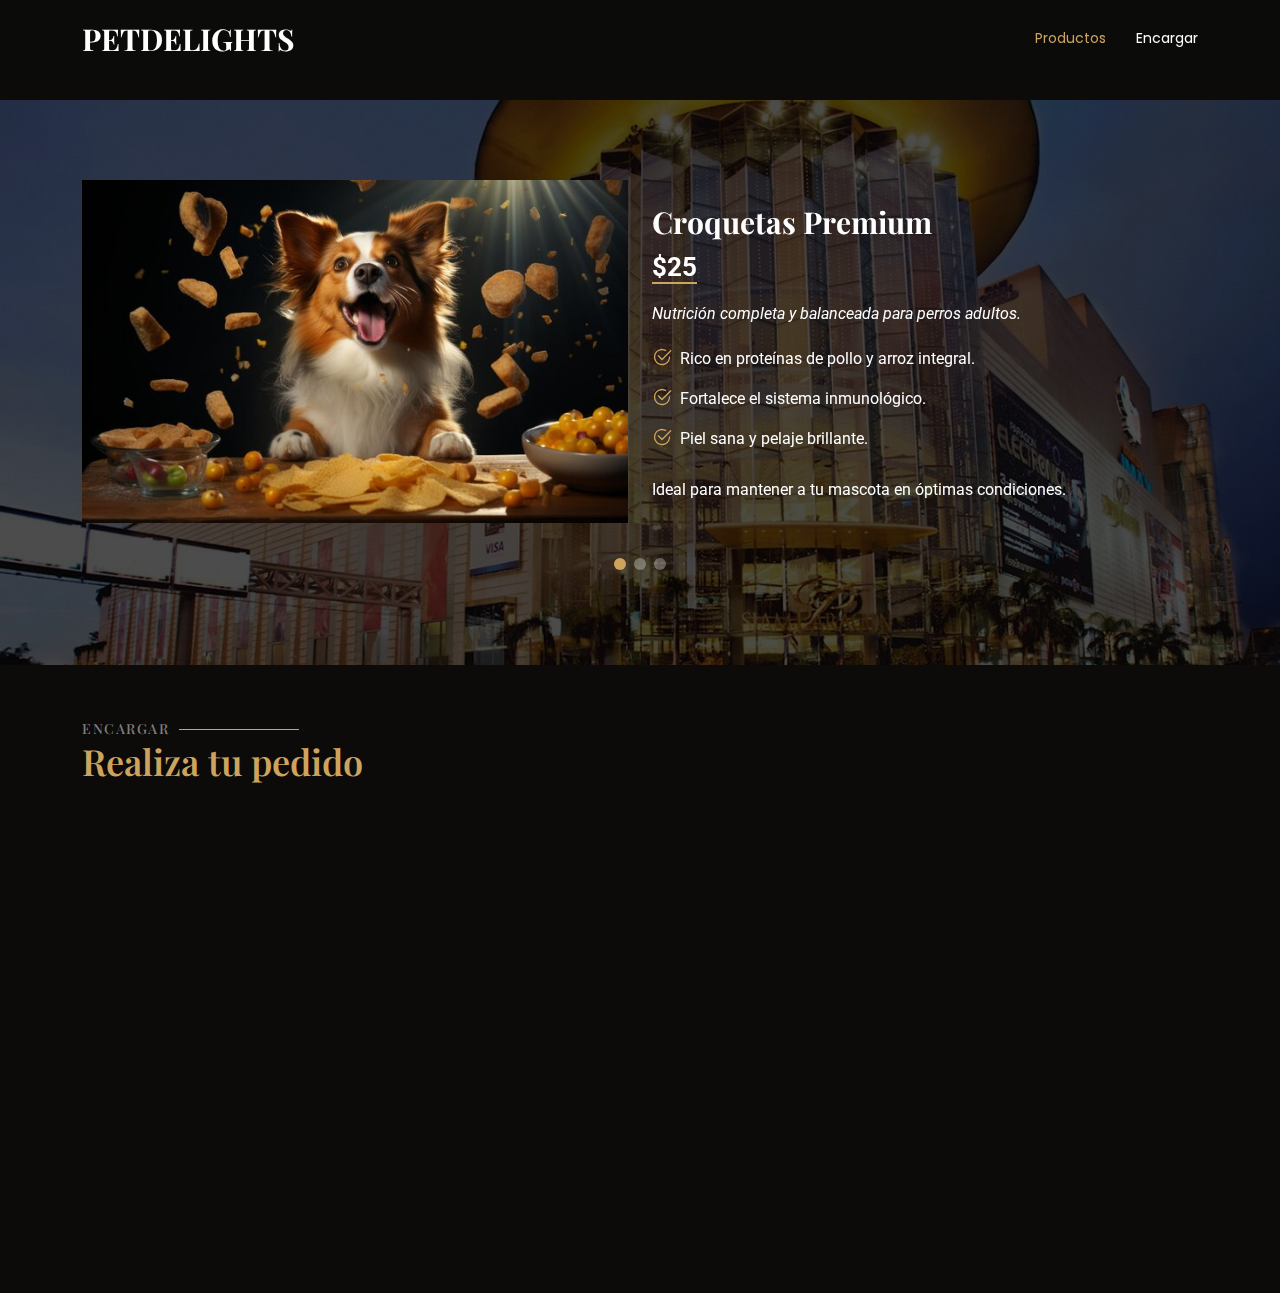
<file: local3.html>
<!DOCTYPE html>
<html lang="es">
<head>
  <meta charset="utf-8">
  <meta content="width=device-width, initial-scale=1.0" name="viewport">
  <title>Local3 - PetDelights</title>
  <meta name="description" content="">
  <meta name="keywords" content="">

  <!-- Favicons -->
  <link href="assets/img/favicon.png" rel="icon">
  <link href="assets/img/apple-touch-icon.png" rel="apple-touch-icon">

  <!-- Fonts -->
  <link href="https://fonts.googleapis.com" rel="preconnect">
  <link href="https://fonts.gstatic.com" rel="preconnect" crossorigin>
  <link href="https://fonts.googleapis.com/css2?family=Roboto&family=Poppins&family=Playfair+Display&display=swap" rel="stylesheet">

  <!-- Vendor CSS Files -->
  <link href="assets/vendor/bootstrap/css/bootstrap.min.css" rel="stylesheet">
  <link href="assets/vendor/bootstrap-icons/bootstrap-icons.css" rel="stylesheet">
  <link href="assets/vendor/aos/aos.css" rel="stylesheet">
  <link href="assets/vendor/glightbox/css/glightbox.min.css" rel="stylesheet">
  <link href="assets/vendor/swiper/swiper-bundle.min.css" rel="stylesheet">

  <!-- Main CSS File -->
  <link href="assets/css/main.css" rel="stylesheet">
</head>
<body>

  <!-- Encabezado -->
  <header id="header" class="header fixed-top">
    <div class="branding d-flex align-items-center">
      <div class="container d-flex align-items-center justify-content-between">
        <a href="index.html" class="logo d-flex align-items-center me-auto me-xl-0">
          <h1 class="sitename">PETDELIGHTS</h1>
        </a>

        <nav id="navmenu" class="navmenu">
          <ul>
            <li><a href="#services" class="active">Productos</a></li>
            <li><a href="#book-a-table">Encargar</a></li>
          </ul>
          <i class="mobile-nav-toggle d-xl-none bi bi-list"></i>
        </nav>
      </div>
    </div>
  </header>

  <main style="margin-top: 100px;">
    <!-- Productos -->
    <section id="services" class="events section">
      <img class="slider-bg" src="Imagenes/metro-centro2.jpg" alt="" data-aos="fade-in">
      <div class="container">
        <div class="swiper init-swiper" data-aos="fade-up" data-aos-delay="100">
          <script type="application/json" class="swiper-config">
            {
              "loop": true,
              "speed": 600,
              "autoplay": {
                "delay": 5000
              },
              "slidesPerView": "auto",
              "pagination": {
                "el": ".swiper-pagination",
                "type": "bullets",
                "clickable": true
              }
            }
          </script>

          <div class="swiper-wrapper">
            <!-- Croquetas Premium -->
            <div class="swiper-slide">
              <div class="row gy-4 event-item">
                <div class="col-lg-6">
                  <img src="local3/1.jpg" class="img-fluid" alt="">
                </div>
                <div class="col-lg-6 pt-4 content">
                  <h3>Croquetas Premium</h3>
                  <div class="price"><p><span>$25</span></p></div>
                  <p class="fst-italic">Nutrición completa y balanceada para perros adultos.</p>
                  <ul>
                    <li><i class="bi bi-check2-circle"></i> Rico en proteínas de pollo y arroz integral.</li>
                    <li><i class="bi bi-check2-circle"></i> Fortalece el sistema inmunológico.</li>
                    <li><i class="bi bi-check2-circle"></i> Piel sana y pelaje brillante.</li>
                  </ul>
                  <p>Ideal para mantener a tu mascota en óptimas condiciones.</p>
                </div>
              </div>
            </div>

            <!-- Snacks Naturales -->
            <div class="swiper-slide">
              <div class="row gy-4 event-item">
                <div class="col-lg-6">
                  <img src="local3/2.jpg" class="img-fluid" alt="">
                </div>
                <div class="col-lg-6 pt-4 content">
                  <h3>Snacks Naturales</h3>
                  <div class="price"><p><span>$10</span></p></div>
                  <p class="fst-italic">Deliciosas golosinas sin conservadores.</p>
                  <ul>
                    <li><i class="bi bi-check2-circle"></i> Ingredientes 100% naturales.</li>
                    <li><i class="bi bi-check2-circle"></i> Ideales como recompensa o entrenamiento.</li>
                    <li><i class="bi bi-check2-circle"></i> Aprobado por veterinarios.</li>
                  </ul>
                  <p>Una manera saludable de consentir a tu perro.</p>
                </div>
              </div>
            </div>

            <!-- Alimento Húmedo Gourmet -->
            <div class="swiper-slide">
              <div class="row gy-4 event-item">
                <div class="col-lg-6">
                  <img src="local3/3.jpg" class="img-fluid" alt="">
                </div>
                <div class="col-lg-6 pt-4 content">
                  <h3>Alimento Húmedo Gourmet</h3>
                  <div class="price"><p><span>$18</span></p></div>
                  <p class="fst-italic">Comidas preparadas con ingredientes frescos y deliciosos.</p>
                  <ul>
                    <li><i class="bi bi-check2-circle"></i> Sabores: cordero, salmón, pollo.</li>
                    <li><i class="bi bi-check2-circle"></i> Textura jugosa y apetitosa.</li>
                    <li><i class="bi bi-check2-circle"></i> Sin subproductos ni rellenos.</li>
                  </ul>
                  <p>Perfecto para perros exigentes o con paladar gourmet.</p>
                </div>
              </div>
            </div>
          </div>
          <div class="swiper-pagination"></div>
        </div>
      </div>
    </section>

    <!-- Encargar -->
    <section id="book-a-table" class="book-a-table section">
      <div class="container section-title" data-aos="fade-up">
        <h2>Encargar</h2>
        <p>Realiza tu pedido</p>
      </div>

      <div class="container" data-aos="fade-up" data-aos-delay="100">
        <form action="forms/book-a-table.php" method="post" role="form" class="php-email-form">
          <div class="row gy-4">
            <div class="col-lg-4 col-md-6">
              <input type="text" name="name" class="form-control" placeholder="Tu Nombre" required>
            </div>
            <div class="col-lg-4 col-md-6">
              <input type="email" name="email" class="form-control" placeholder="Tu Email" required>
            </div>
            <div class="col-lg-4 col-md-6">
              <input type="text" name="phone" class="form-control" placeholder="Tu Teléfono" required>
            </div>
            <div class="col-lg-6 col-md-6">
              <input type="text" name="product" class="form-control" placeholder="Producto deseado" required>
            </div>
            <div class="col-lg-6 col-md-6">
              <input type="number" name="quantity" class="form-control" placeholder="Cantidad" required>
            </div>
          </div>
          <div class="form-group mt-3">
            <textarea class="form-control" name="message" rows="5" placeholder="Mensaje o instrucciones especiales (opcional)"></textarea>
          </div>
          <div class="text-center mt-3">
            <div class="loading">Cargando...</div>
            <div class="error-message"></div>
            <div class="sent-message">¡Tu pedido fue enviado! Pronto nos pondremos en contacto.</div>
            <button type="submit">Enviar Pedido</button>
          </div>
        </form>
      </div>
    </section>
  </main>

  <!-- Scroll Top -->
  <a href="#" id="scroll-top" class="scroll-top d-flex align-items-center justify-content-center"><i class="bi bi-arrow-up-short"></i></a>

  <!-- Preloader -->
  <div id="preloader"></div>

  <!-- Vendor JS Files -->
  <script src="assets/vendor/bootstrap/js/bootstrap.bundle.min.js"></script>
  <script src="assets/vendor/php-email-form/validate.js"></script>
  <script src="assets/vendor/aos/aos.js"></script>
  <script src="assets/vendor/glightbox/js/glightbox.min.js"></script>
  <script src="assets/vendor/imagesloaded/imagesloaded.pkgd.min.js"></script>
  <script src="assets/vendor/isotope-layout/isotope.pkgd.min.js"></script>
  <script src="assets/vendor/swiper/swiper-bundle.min.js"></script>

  <!-- Main JS File -->
  <script src="assets/js/main.js"></script>
</body>
</html>
</file>
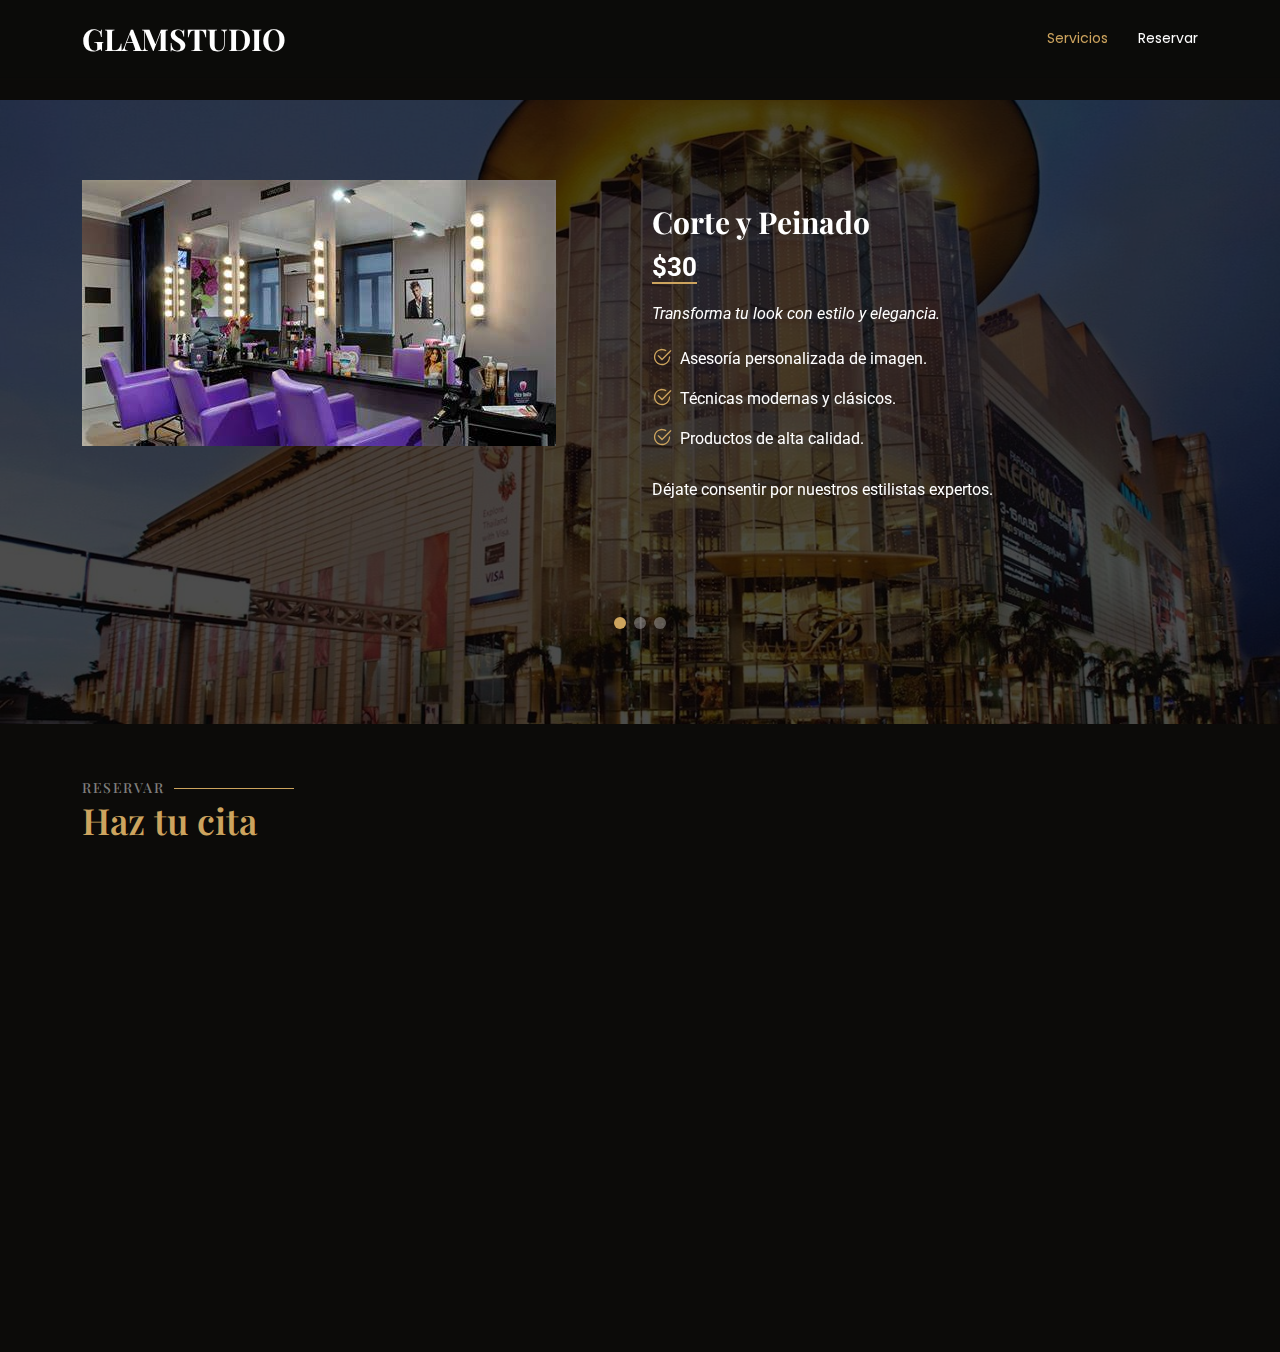
<file: local4.html>
<!DOCTYPE html>
<html lang="es">
<head>
  <meta charset="utf-8">
  <meta content="width=device-width, initial-scale=1.0" name="viewport">
  <title>Local4 - GlamStudio</title>
  <meta name="description" content="">
  <meta name="keywords" content="">

  <!-- Favicons -->
  <link href="assets/img/favicon.png" rel="icon">
  <link href="assets/img/apple-touch-icon.png" rel="apple-touch-icon">

  <!-- Fonts -->
  <link href="https://fonts.googleapis.com" rel="preconnect">
  <link href="https://fonts.gstatic.com" rel="preconnect" crossorigin>
  <link href="https://fonts.googleapis.com/css2?family=Roboto&family=Poppins&family=Playfair+Display&display=swap" rel="stylesheet">

  <!-- Vendor CSS Files -->
  <link href="assets/vendor/bootstrap/css/bootstrap.min.css" rel="stylesheet">
  <link href="assets/vendor/bootstrap-icons/bootstrap-icons.css" rel="stylesheet">
  <link href="assets/vendor/aos/aos.css" rel="stylesheet">
  <link href="assets/vendor/glightbox/css/glightbox.min.css" rel="stylesheet">
  <link href="assets/vendor/swiper/swiper-bundle.min.css" rel="stylesheet">

  <!-- Main CSS File -->
  <link href="assets/css/main.css" rel="stylesheet">
</head>
<body>

  <!-- Encabezado -->
  <header id="header" class="header fixed-top">
    <div class="branding d-flex align-items-center">
      <div class="container d-flex align-items-center justify-content-between">
        <a href="index.html" class="logo d-flex align-items-center me-auto me-xl-0">
          <h1 class="sitename">GLAMSTUDIO</h1>
        </a>

        <nav id="navmenu" class="navmenu">
          <ul>
            <li><a href="#services" class="active">Servicios</a></li>
            <li><a href="#book-a-table">Reservar</a></li>
          </ul>
          <i class="mobile-nav-toggle d-xl-none bi bi-list"></i>
        </nav>
      </div>
    </div>
  </header>

  <main style="margin-top: 100px;">
    <!-- Servicios -->
    <section id="services" class="events section">
      <img class="slider-bg" src="Imagenes/metro-centro2.jpg" alt="" data-aos="fade-in">
      <div class="container">
        <div class="swiper init-swiper" data-aos="fade-up" data-aos-delay="100">
          <script type="application/json" class="swiper-config">
            {
              "loop": true,
              "speed": 600,
              "autoplay": {
                "delay": 5000
              },
              "slidesPerView": "auto",
              "pagination": {
                "el": ".swiper-pagination",
                "type": "bullets",
                "clickable": true
              }
            }
          </script>

          <div class="swiper-wrapper">
            <!-- Corte y Peinado -->
            <div class="swiper-slide">
              <div class="row gy-4 event-item">
                <div class="col-lg-6">
                  <img src="local4/1.jpg" class="img-fluid" alt="">
                </div>
                <div class="col-lg-6 pt-4 content">
                  <h3>Corte y Peinado</h3>
                  <div class="price"><p><span>$30</span></p></div>
                  <p class="fst-italic">Transforma tu look con estilo y elegancia.</p>
                  <ul>
                    <li><i class="bi bi-check2-circle"></i> Asesoría personalizada de imagen.</li>
                    <li><i class="bi bi-check2-circle"></i> Técnicas modernas y clásicos.</li>
                    <li><i class="bi bi-check2-circle"></i> Productos de alta calidad.</li>
                  </ul>
                  <p>Déjate consentir por nuestros estilistas expertos.</p>
                </div>
              </div>
            </div>

            <!-- Manicure y Pedicure -->
            <div class="swiper-slide">
              <div class="row gy-4 event-item">
                <div class="col-lg-6">
                  <img src="local4/2.jpg" class="img-fluid" alt="">
                </div>
                <div class="col-lg-6 pt-4 content">
                  <h3>Manicure & Pedicure</h3>
                  <div class="price"><p><span>$20</span></p></div>
                  <p class="fst-italic">Relájate y luce unas manos y pies impecables.</p>
                  <ul>
                    <li><i class="bi bi-check2-circle"></i> Uñas naturales, gel y acrílicas.</li>
                    <li><i class="bi bi-check2-circle"></i> Aromaterapia y masajes incluidos.</li>
                    <li><i class="bi bi-check2-circle"></i> Amplia gama de colores y diseños.</li>
                  </ul>
                  <p>Una experiencia completa de cuidado y belleza.</p>
                </div>
              </div>
            </div>

            <!-- Tratamientos Faciales -->
            <div class="swiper-slide">
              <div class="row gy-4 event-item">
                <div class="col-lg-6">
                  <img src="local4/3.jpg" class="img-fluid" alt="">
                </div>
                <div class="col-lg-6 pt-4 content">
                  <h3>Tratamientos Faciales</h3>
                  <div class="price"><p><span>$35</span></p></div>
                  <p class="fst-italic">Revitaliza tu piel con nuestras terapias faciales.</p>
                  <ul>
                    <li><i class="bi bi-check2-circle"></i> Limpieza profunda y exfoliación.</li>
                    <li><i class="bi bi-check2-circle"></i> Hidratación intensiva y anti-edad.</li>
                    <li><i class="bi bi-check2-circle"></i> Productos dermatológicamente aprobados.</li>
                  </ul>
                  <p>Sal de GlamStudio con un rostro radiante y renovado.</p>
                </div>
              </div>
            </div>
          </div>
          <div class="swiper-pagination"></div>
        </div>
      </div>
    </section>

    <!-- Reservar -->
    <section id="book-a-table" class="book-a-table section">
      <div class="container section-title" data-aos="fade-up">
        <h2>Reservar</h2>
        <p>Haz tu cita</p>
      </div>

      <div class="container" data-aos="fade-up" data-aos-delay="100">
        <form action="forms/book-a-table.php" method="post" role="form" class="php-email-form">
          <div class="row gy-4">
            <div class="col-lg-4 col-md-6">
              <input type="text" name="name" class="form-control" placeholder="Tu Nombre" required>
            </div>
            <div class="col-lg-4 col-md-6">
              <input type="email" name="email" class="form-control" placeholder="Tu Email" required>
            </div>
            <div class="col-lg-4 col-md-6">
              <input type="text" name="phone" class="form-control" placeholder="Tu Teléfono" required>
            </div>
            <div class="col-lg-6 col-md-6">
              <input type="text" name="service" class="form-control" placeholder="Servicio requerido" required>
            </div>
            <div class="col-lg-6 col-md-6">
              <input type="datetime-local" name="date" class="form-control" required>
            </div>
          </div>
          <div class="form-group mt-3">
            <textarea class="form-control" name="message" rows="5" placeholder="Comentarios adicionales (opcional)"></textarea>
          </div>
          <div class="text-center mt-3">
            <div class="loading">Cargando...</div>
            <div class="error-message"></div>
            <div class="sent-message">¡Tu cita fue reservada con éxito!</div>
            <button type="submit">Reservar Cita</button>
          </div>
        </form>
      </div>
    </section>
  </main>

  <!-- Scroll Top -->
  <a href="#" id="scroll-top" class="scroll-top d-flex align-items-center justify-content-center"><i class="bi bi-arrow-up-short"></i></a>

  <!-- Preloader -->
  <div id="preloader"></div>

  <!-- Vendor JS Files -->
  <script src="assets/vendor/bootstrap/js/bootstrap.bundle.min.js"></script>
  <script src="assets/vendor/php-email-form/validate.js"></script>
  <script src="assets/vendor/aos/aos.js"></script>
  <script src="assets/vendor/glightbox/js/glightbox.min.js"></script>
  <script src="assets/vendor/imagesloaded/imagesloaded.pkgd.min.js"></script>
  <script src="assets/vendor/isotope-layout/isotope.pkgd.min.js"></script>
  <script src="assets/vendor/swiper/swiper-bundle.min.js"></script>

  <!-- Main JS File -->
  <script src="assets/js/main.js"></script>
</body>
</html>
</file>
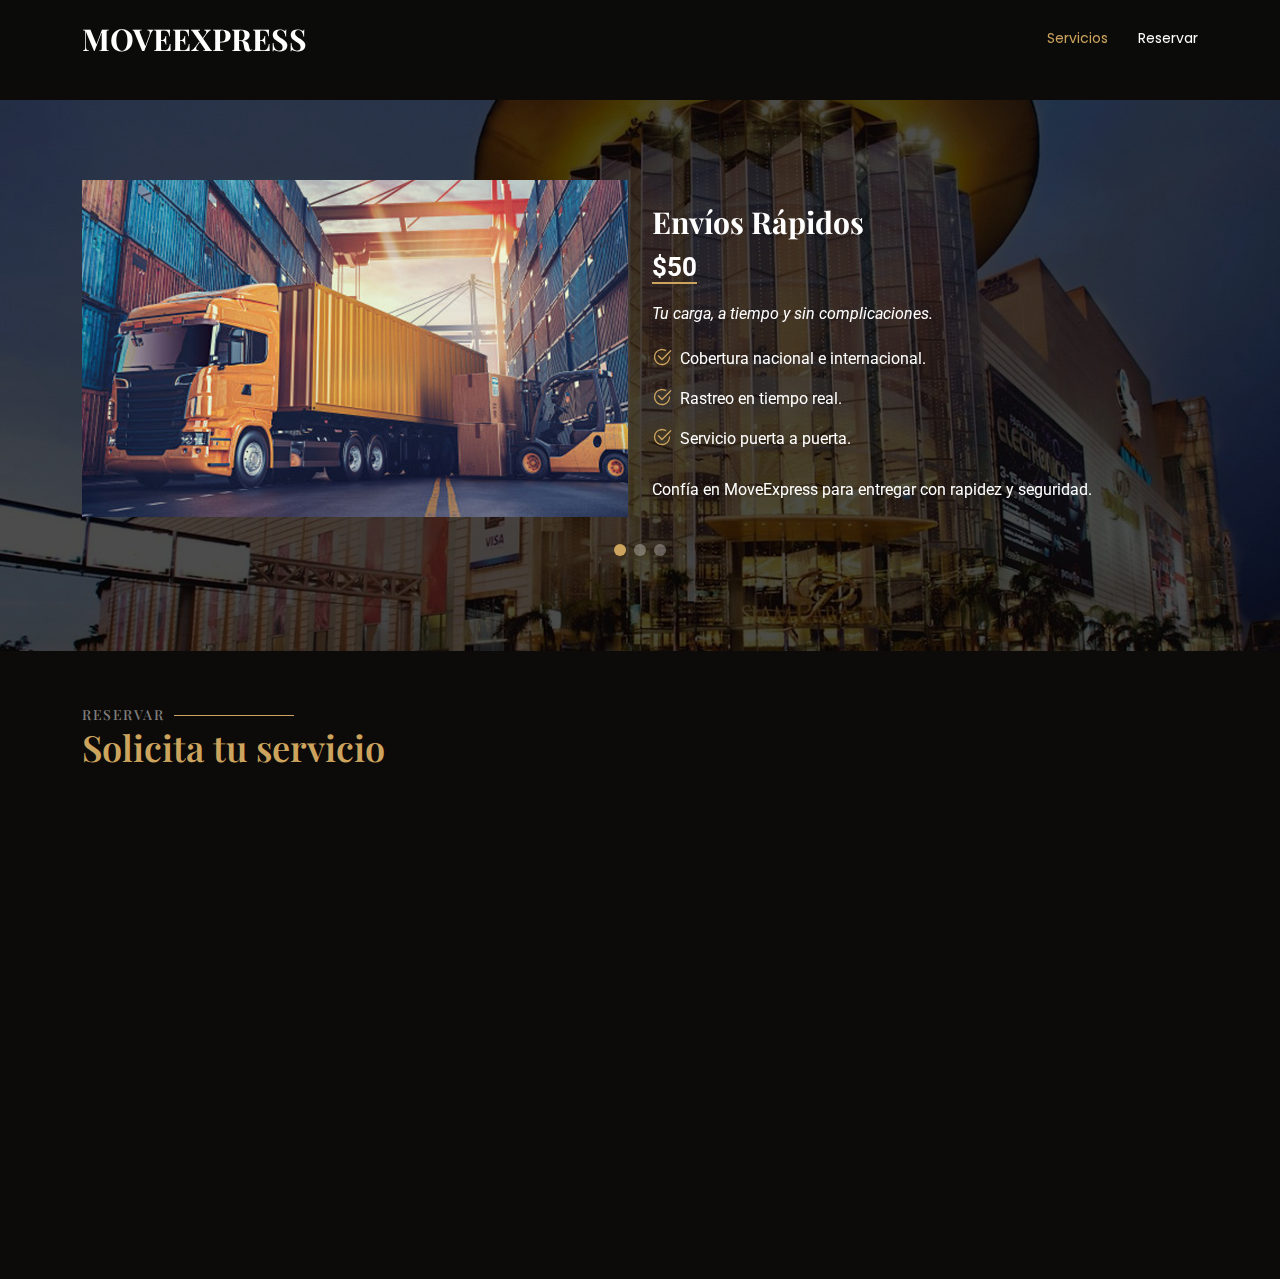
<file: local5.html>
<!DOCTYPE html>
<html lang="es">
<head>
  <meta charset="utf-8">
  <meta content="width=device-width, initial-scale=1.0" name="viewport">
  <title>Local5 - MoveExpress</title>
  <meta name="description" content="">
  <meta name="keywords" content="">

  <!-- Favicons -->
  <link href="assets/img/favicon.png" rel="icon">
  <link href="assets/img/apple-touch-icon.png" rel="apple-touch-icon">

  <!-- Fonts -->
  <link href="https://fonts.googleapis.com" rel="preconnect">
  <link href="https://fonts.gstatic.com" rel="preconnect" crossorigin>
  <link href="https://fonts.googleapis.com/css2?family=Roboto&family=Poppins&family=Playfair+Display&display=swap" rel="stylesheet">

  <!-- Vendor CSS Files -->
  <link href="assets/vendor/bootstrap/css/bootstrap.min.css" rel="stylesheet">
  <link href="assets/vendor/bootstrap-icons/bootstrap-icons.css" rel="stylesheet">
  <link href="assets/vendor/aos/aos.css" rel="stylesheet">
  <link href="assets/vendor/glightbox/css/glightbox.min.css" rel="stylesheet">
  <link href="assets/vendor/swiper/swiper-bundle.min.css" rel="stylesheet">

  <!-- Main CSS File -->
  <link href="assets/css/main.css" rel="stylesheet">
</head>
<body>

  <!-- Encabezado -->
  <header id="header" class="header fixed-top">
    <div class="branding d-flex align-items-center">
      <div class="container d-flex align-items-center justify-content-between">
        <a href="index.html" class="logo d-flex align-items-center me-auto me-xl-0">
          <h1 class="sitename">MOVEEXPRESS</h1>
        </a>

        <nav id="navmenu" class="navmenu">
          <ul>
            <li><a href="#services" class="active">Servicios</a></li>
            <li><a href="#book-a-table">Reservar</a></li>
          </ul>
          <i class="mobile-nav-toggle d-xl-none bi bi-list"></i>
        </nav>
      </div>
    </div>
  </header>

  <main style="margin-top: 100px;">
    <!-- Servicios -->
    <section id="services" class="events section">
      <img class="slider-bg" src="Imagenes/metro-centro2.jpg" alt="" data-aos="fade-in">
      <div class="container">
        <div class="swiper init-swiper" data-aos="fade-up" data-aos-delay="100">
          <script type="application/json" class="swiper-config">
            {
              "loop": true,
              "speed": 600,
              "autoplay": {
                "delay": 5000
              },
              "slidesPerView": "auto",
              "pagination": {
                "el": ".swiper-pagination",
                "type": "bullets",
                "clickable": true
              }
            }
          </script>

          <div class="swiper-wrapper">
            <!-- Envíos Rápidos -->
            <div class="swiper-slide">
              <div class="row gy-4 event-item">
                <div class="col-lg-6">
                  <img src="local5/1.jpg" class="img-fluid" alt="">
                </div>
                <div class="col-lg-6 pt-4 content">
                  <h3>Envíos Rápidos</h3>
                  <div class="price"><p><span>$50</span></p></div>
                  <p class="fst-italic">Tu carga, a tiempo y sin complicaciones.</p>
                  <ul>
                    <li><i class="bi bi-check2-circle"></i> Cobertura nacional e internacional.</li>
                    <li><i class="bi bi-check2-circle"></i> Rastreo en tiempo real.</li>
                    <li><i class="bi bi-check2-circle"></i> Servicio puerta a puerta.</li>
                  </ul>
                  <p>Confía en MoveExpress para entregar con rapidez y seguridad.</p>
                </div>
              </div>
            </div>

            <!-- Mudanzas -->
            <div class="swiper-slide">
              <div class="row gy-4 event-item">
                <div class="col-lg-6">
                  <img src="local5/2.jpg" class="img-fluid" alt="">
                </div>
                <div class="col-lg-6 pt-4 content">
                  <h3>Mudanzas</h3>
                  <div class="price"><p><span>$120</span></p></div>
                  <p class="fst-italic">Transporte eficiente para tus cambios de hogar u oficina.</p>
                  <ul>
                    <li><i class="bi bi-check2-circle"></i> Personal capacitado y cuidadoso.</li>
                    <li><i class="bi bi-check2-circle"></i> Embalaje y protección profesional.</li>
                    <li><i class="bi bi-check2-circle"></i> Vehículos especializados.</li>
                  </ul>
                  <p>Nos encargamos de cada detalle para una mudanza sin estrés.</p>
                </div>
              </div>
            </div>

            <!-- Transporte Corporativo -->
            <div class="swiper-slide">
              <div class="row gy-4 event-item">
                <div class="col-lg-6">
                  <img src="local5/3.jpg" class="img-fluid" alt="">
                </div>
                <div class="col-lg-6 pt-4 content">
                  <h3>Transporte Corporativo</h3>
                  <div class="price"><p><span>$200</span></p></div>
                  <p class="fst-italic">Soluciones logísticas para empresas modernas.</p>
                  <ul>
                    <li><i class="bi bi-check2-circle"></i> Flota equipada y rastreada.</li>
                    <li><i class="bi bi-check2-circle"></i> Logística personalizada.</li>
                    <li><i class="bi bi-check2-circle"></i> Soporte 24/7 para empresas.</li>
                  </ul>
                  <p>Optimiza tus operaciones con nuestros servicios confiables.</p>
                </div>
              </div>
            </div>
          </div>
          <div class="swiper-pagination"></div>
        </div>
      </div>
    </section>

    <!-- Reservar -->
    <section id="book-a-table" class="book-a-table section">
      <div class="container section-title" data-aos="fade-up">
        <h2>Reservar</h2>
        <p>Solicita tu servicio</p>
      </div>

      <div class="container" data-aos="fade-up" data-aos-delay="100">
        <form action="forms/book-a-table.php" method="post" role="form" class="php-email-form">
          <div class="row gy-4">
            <div class="col-lg-4 col-md-6">
              <input type="text" name="name" class="form-control" placeholder="Tu Nombre" required>
            </div>
            <div class="col-lg-4 col-md-6">
              <input type="email" name="email" class="form-control" placeholder="Tu Email" required>
            </div>
            <div class="col-lg-4 col-md-6">
              <input type="text" name="phone" class="form-control" placeholder="Tu Teléfono" required>
            </div>
            <div class="col-lg-6 col-md-6">
              <input type="text" name="service" class="form-control" placeholder="Servicio requerido" required>
            </div>
            <div class="col-lg-6 col-md-6">
              <input type="datetime-local" name="date" class="form-control" required>
            </div>
          </div>
          <div class="form-group mt-3">
            <textarea class="form-control" name="message" rows="5" placeholder="Comentarios adicionales (opcional)"></textarea>
          </div>
          <div class="text-center mt-3">
            <div class="loading">Cargando...</div>
            <div class="error-message"></div>
            <div class="sent-message">¡Tu solicitud fue enviada correctamente!</div>
            <button type="submit">Enviar Solicitud</button>
          </div>
        </form>
      </div>
    </section>
  </main>

  <!-- Scroll Top -->
  <a href="#" id="scroll-top" class="scroll-top d-flex align-items-center justify-content-center"><i class="bi bi-arrow-up-short"></i></a>

  <!-- Preloader -->
  <div id="preloader"></div>

  <!-- Vendor JS Files -->
  <script src="assets/vendor/bootstrap/js/bootstrap.bundle.min.js"></script>
  <script src="assets/vendor/php-email-form/validate.js"></script>
  <script src="assets/vendor/aos/aos.js"></script>
  <script src="assets/vendor/glightbox/js/glightbox.min.js"></script>
  <script src="assets/vendor/imagesloaded/imagesloaded.pkgd.min.js"></script>
  <script src="assets/vendor/isotope-layout/isotope.pkgd.min.js"></script>
  <script src="assets/vendor/swiper/swiper-bundle.min.js"></script>

  <!-- Main JS File -->
  <script src="assets/js/main.js"></script>
</body>
</html>
</file>
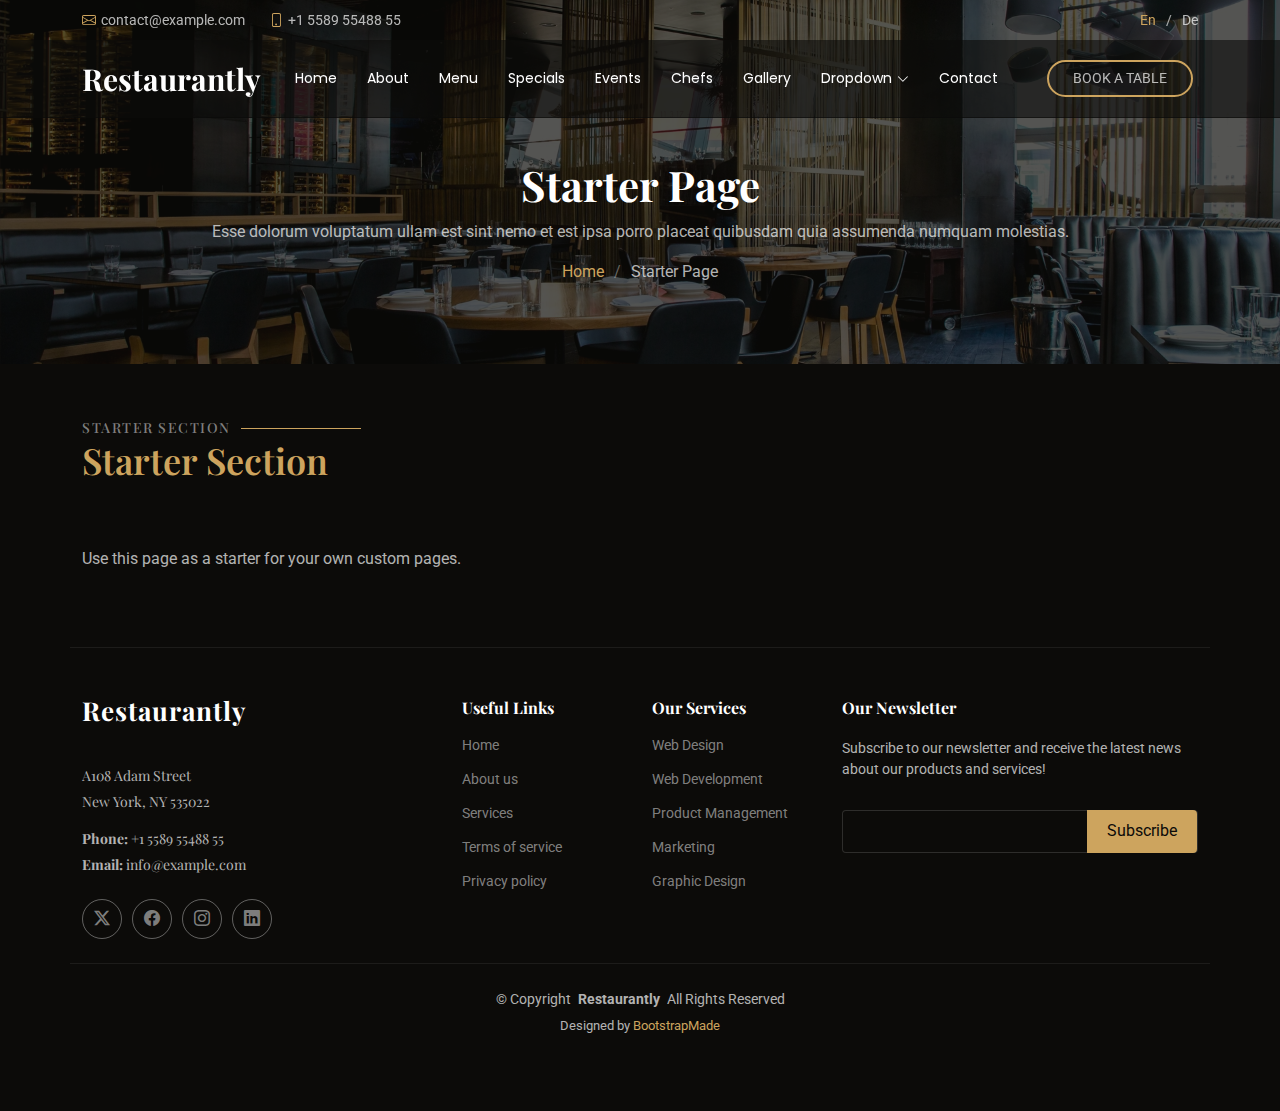
<file: starter-page.html>
<!DOCTYPE html>
<html lang="en">

<head>
  <meta charset="utf-8">
  <meta content="width=device-width, initial-scale=1.0" name="viewport">
  <title>Starter Page - Restaurantly Bootstrap Template</title>
  <meta name="description" content="">
  <meta name="keywords" content="">

  <!-- Favicons -->
  <link href="assets/img/favicon.png" rel="icon">
  <link href="assets/img/apple-touch-icon.png" rel="apple-touch-icon">

  <!-- Fonts -->
  <link href="https://fonts.googleapis.com" rel="preconnect">
  <link href="https://fonts.gstatic.com" rel="preconnect" crossorigin>
  <link href="https://fonts.googleapis.com/css2?family=Roboto:ital,wght@0,100;0,300;0,400;0,500;0,700;0,900;1,100;1,300;1,400;1,500;1,700;1,900&family=Poppins:ital,wght@0,100;0,200;0,300;0,400;0,500;0,600;0,700;0,800;0,900;1,100;1,200;1,300;1,400;1,500;1,600;1,700;1,800;1,900&family=Playfair+Display:ital,wght@0,400;0,500;0,600;0,700;0,800;0,900;1,400;1,500;1,600;1,700;1,800;1,900&display=swap" rel="stylesheet">

  <!-- Vendor CSS Files -->
  <link href="assets/vendor/bootstrap/css/bootstrap.min.css" rel="stylesheet">
  <link href="assets/vendor/bootstrap-icons/bootstrap-icons.css" rel="stylesheet">
  <link href="assets/vendor/aos/aos.css" rel="stylesheet">
  <link href="assets/vendor/glightbox/css/glightbox.min.css" rel="stylesheet">
  <link href="assets/vendor/swiper/swiper-bundle.min.css" rel="stylesheet">

  <!-- Main CSS File -->
  <link href="assets/css/main.css" rel="stylesheet">

  <!-- =======================================================
  * Template Name: Restaurantly
  * Template URL: https://bootstrapmade.com/restaurantly-restaurant-template/
  * Updated: Aug 07 2024 with Bootstrap v5.3.3
  * Author: BootstrapMade.com
  * License: https://bootstrapmade.com/license/
  ======================================================== -->
</head>

<body class="starter-page-page">

  <header id="header" class="header fixed-top">

    <div class="topbar d-flex align-items-center">
      <div class="container d-flex justify-content-center justify-content-md-between">
        <div class="contact-info d-flex align-items-center">
          <i class="bi bi-envelope d-flex align-items-center"><a href="mailto:contact@example.com">contact@example.com</a></i>
          <i class="bi bi-phone d-flex align-items-center ms-4"><span>+1 5589 55488 55</span></i>
        </div>
        <div class="languages d-none d-md-flex align-items-center">
          <ul>
            <li>En</li>
            <li><a href="#">De</a></li>
          </ul>
        </div>
      </div>
    </div><!-- End Top Bar -->

    <div class="branding d-flex align-items-cente">

      <div class="container position-relative d-flex align-items-center justify-content-between">
        <a href="index.html" class="logo d-flex align-items-center me-auto me-xl-0">
          <!-- Uncomment the line below if you also wish to use an image logo -->
          <!-- <img src="assets/img/logo.png" alt=""> -->
          <h1 class="sitename">Restaurantly</h1>
        </a>

        <nav id="navmenu" class="navmenu">
          <ul>
            <li><a href="#hero">Home<br></a></li>
            <li><a href="#about">About</a></li>
            <li><a href="#menu">Menu</a></li>
            <li><a href="#specials">Specials</a></li>
            <li><a href="#events">Events</a></li>
            <li><a href="#chefs">Chefs</a></li>
            <li><a href="#gallery">Gallery</a></li>
            <li class="dropdown"><a href="#"><span>Dropdown</span> <i class="bi bi-chevron-down toggle-dropdown"></i></a>
              <ul>
                <li><a href="#">Dropdown 1</a></li>
                <li class="dropdown"><a href="#"><span>Deep Dropdown</span> <i class="bi bi-chevron-down toggle-dropdown"></i></a>
                  <ul>
                    <li><a href="#">Deep Dropdown 1</a></li>
                    <li><a href="#">Deep Dropdown 2</a></li>
                    <li><a href="#">Deep Dropdown 3</a></li>
                    <li><a href="#">Deep Dropdown 4</a></li>
                    <li><a href="#">Deep Dropdown 5</a></li>
                  </ul>
                </li>
                <li><a href="#">Dropdown 2</a></li>
                <li><a href="#">Dropdown 3</a></li>
                <li><a href="#">Dropdown 4</a></li>
              </ul>
            </li>
            <li><a href="#contact">Contact</a></li>
          </ul>
          <i class="mobile-nav-toggle d-xl-none bi bi-list"></i>
        </nav>

        <a class="btn-book-a-table d-none d-xl-block" href="#book-a-table">Book a Table</a>

      </div>

    </div>

  </header>

  <main class="main">

    <!-- Page Title -->
    <div class="page-title position-relative" data-aos="fade" style="background-image: url(assets/img/page-title-bg.webp);">
      <div class="container position-relative">
        <h1>Starter Page <br></h1>
        <p>Esse dolorum voluptatum ullam est sint nemo et est ipsa porro placeat quibusdam quia assumenda numquam molestias.</p>
        <nav class="breadcrumbs">
          <ol>
            <li><a href="index.html">Home</a></li>
            <li class="current">Starter Page</li>
          </ol>
        </nav>
      </div>
    </div><!-- End Page Title -->

    <!-- Starter Section Section -->
    <section id="starter-section" class="starter-section section">

      <!-- Section Title -->
      <div class="container section-title" data-aos="fade-up">
        <h2>Starter Section</h2>
        <p>Starter Section<br></p>
      </div><!-- End Section Title -->

      <div class="container" data-aos="fade-up">
        <p>Use this page as a starter for your own custom pages.</p>
      </div>

    </section><!-- /Starter Section Section -->

  </main>

  <footer id="footer" class="footer">

    <div class="container footer-top">
      <div class="row gy-4">
        <div class="col-lg-4 col-md-6 footer-about">
          <a href="index.html" class="logo d-flex align-items-center">
            <span class="sitename">Restaurantly</span>
          </a>
          <div class="footer-contact pt-3">
            <p>A108 Adam Street</p>
            <p>New York, NY 535022</p>
            <p class="mt-3"><strong>Phone:</strong> <span>+1 5589 55488 55</span></p>
            <p><strong>Email:</strong> <span>info@example.com</span></p>
          </div>
          <div class="social-links d-flex mt-4">
            <a href=""><i class="bi bi-twitter-x"></i></a>
            <a href=""><i class="bi bi-facebook"></i></a>
            <a href=""><i class="bi bi-instagram"></i></a>
            <a href=""><i class="bi bi-linkedin"></i></a>
          </div>
        </div>

        <div class="col-lg-2 col-md-3 footer-links">
          <h4>Useful Links</h4>
          <ul>
            <li><a href="#">Home</a></li>
            <li><a href="#">About us</a></li>
            <li><a href="#">Services</a></li>
            <li><a href="#">Terms of service</a></li>
            <li><a href="#">Privacy policy</a></li>
          </ul>
        </div>

        <div class="col-lg-2 col-md-3 footer-links">
          <h4>Our Services</h4>
          <ul>
            <li><a href="#">Web Design</a></li>
            <li><a href="#">Web Development</a></li>
            <li><a href="#">Product Management</a></li>
            <li><a href="#">Marketing</a></li>
            <li><a href="#">Graphic Design</a></li>
          </ul>
        </div>

        <div class="col-lg-4 col-md-12 footer-newsletter">
          <h4>Our Newsletter</h4>
          <p>Subscribe to our newsletter and receive the latest news about our products and services!</p>
          <form action="forms/newsletter.php" method="post" class="php-email-form">
            <div class="newsletter-form"><input type="email" name="email"><input type="submit" value="Subscribe"></div>
            <div class="loading">Loading</div>
            <div class="error-message"></div>
            <div class="sent-message">Your subscription request has been sent. Thank you!</div>
          </form>
        </div>

      </div>
    </div>

    <div class="container copyright text-center mt-4">
      <p>© <span>Copyright</span> <strong class="px-1 sitename">Restaurantly</strong> <span>All Rights Reserved</span></p>
      <div class="credits">
        <!-- All the links in the footer should remain intact. -->
        <!-- You can delete the links only if you've purchased the pro version. -->
        <!-- Licensing information: https://bootstrapmade.com/license/ -->
        <!-- Purchase the pro version with working PHP/AJAX contact form: [buy-url] -->
        Designed by <a href="https://bootstrapmade.com/">BootstrapMade</a>
      </div>
    </div>

  </footer>

  <!-- Scroll Top -->
  <a href="#" id="scroll-top" class="scroll-top d-flex align-items-center justify-content-center"><i class="bi bi-arrow-up-short"></i></a>

  <!-- Preloader -->
  <div id="preloader"></div>

  <!-- Vendor JS Files -->
  <script src="assets/vendor/bootstrap/js/bootstrap.bundle.min.js"></script>
  <script src="assets/vendor/php-email-form/validate.js"></script>
  <script src="assets/vendor/aos/aos.js"></script>
  <script src="assets/vendor/glightbox/js/glightbox.min.js"></script>
  <script src="assets/vendor/imagesloaded/imagesloaded.pkgd.min.js"></script>
  <script src="assets/vendor/isotope-layout/isotope.pkgd.min.js"></script>
  <script src="assets/vendor/swiper/swiper-bundle.min.js"></script>

  <!-- Main JS File -->
  <script src="assets/js/main.js"></script>

</body>

</html>
</file>
<file: assets/css/main.css>
/**
* Template Name: Restaurantly
* Template URL: https://bootstrapmade.com/restaurantly-restaurant-template/
* Updated: Aug 07 2024 with Bootstrap v5.3.3
* Author: BootstrapMade.com
* License: https://bootstrapmade.com/license/
*/

/*--------------------------------------------------------------
# Font & Color Variables
# Help: https://bootstrapmade.com/color-system/
--------------------------------------------------------------*/
/* Fonts */
:root {
  --default-font: "Roboto",  system-ui, -apple-system, "Segoe UI", Roboto, "Helvetica Neue", Arial, "Noto Sans", "Liberation Sans", sans-serif, "Apple Color Emoji", "Segoe UI Emoji", "Segoe UI Symbol", "Noto Color Emoji";
  --heading-font: "Playfair Display",  sans-serif;
  --nav-font: "Poppins",  sans-serif;
}

/* Global Colors - The following color variables are used throughout the website. Updating them here will change the color scheme of the entire website */
:root { 
  --background-color: #0c0b09; /* Background color for the entire website, including individual sections */
  --default-color: rgba(255, 255, 255, 0.7); /* Default color used for the majority of the text content across the entire website */
  --heading-color: #ffffff; /* Color for headings, subheadings and title throughout the website */
  --accent-color: #cda45e; /* Accent color that represents your brand on the website. It's used for buttons, links, and other elements that need to stand out */
  --surface-color: #29261f; /* The surface color is used as a background of boxed elements within sections, such as cards, icon boxes, or other elements that require a visual separation from the global background. */
  --contrast-color: #0c0b09; /* Contrast color for text, ensuring readability against backgrounds of accent, heading, or default colors. */
}

/* Nav Menu Colors - The following color variables are used specifically for the navigation menu. They are separate from the global colors to allow for more customization options */
:root {
  --nav-color: #ffffff;  /* The default color of the main navmenu links */
  --nav-hover-color: #cda45e; /* Applied to main navmenu links when they are hovered over or active */
  --nav-mobile-background-color: #29261f; /* Used as the background color for mobile navigation menu */
  --nav-dropdown-background-color: #29261f; /* Used as the background color for dropdown items that appear when hovering over primary navigation items */
  --nav-dropdown-color: #ffffff; /* Used for navigation links of the dropdown items in the navigation menu. */
  --nav-dropdown-hover-color: #cda45e; /* Similar to --nav-hover-color, this color is applied to dropdown navigation links when they are hovered over. */
}

/* Color Presets - These classes override global colors when applied to any section or element, providing reuse of the sam color scheme. */

.light-background {
  --background-color: #29261f;
  --surface-color: #464135;
}

.dark-background {
  --background-color: #000000;
  --default-color: #ffffff;
  --heading-color: #ffffff;
  --surface-color: #1a1a1a;
  --contrast-color: #ffffff;
}

/* Smooth scroll */
:root {
  scroll-behavior: smooth;
}

/*--------------------------------------------------------------
# General Styling & Shared Classes
--------------------------------------------------------------*/
body {
  color: var(--default-color);
  background-color: var(--background-color);
  font-family: var(--default-font);
}

a {
  color: var(--accent-color);
  text-decoration: none;
  transition: 0.3s;
}

a:hover {
  color: color-mix(in srgb, var(--accent-color), transparent 25%);
  text-decoration: none;
}

h1,
h2,
h3,
h4,
h5,
h6 {
  color: var(--heading-color);
  font-family: var(--heading-font);
}

/* PHP Email Form Messages
------------------------------*/
.php-email-form .error-message {
  display: none;
  background: #df1529;
  color: #ffffff;
  text-align: left;
  padding: 15px;
  margin-bottom: 24px;
  font-weight: 600;
}

.php-email-form .sent-message {
  display: none;
  color: #ffffff;
  background: #059652;
  text-align: center;
  padding: 15px;
  margin-bottom: 24px;
  font-weight: 600;
}

.php-email-form .loading {
  display: none;
  background: var(--surface-color);
  text-align: center;
  padding: 15px;
  margin-bottom: 24px;
}

.php-email-form .loading:before {
  content: "";
  display: inline-block;
  border-radius: 50%;
  width: 24px;
  height: 24px;
  margin: 0 10px -6px 0;
  border: 3px solid var(--accent-color);
  border-top-color: var(--surface-color);
  animation: php-email-form-loading 1s linear infinite;
}

@keyframes php-email-form-loading {
  0% {
    transform: rotate(0deg);
  }

  100% {
    transform: rotate(360deg);
  }
}

/* Pulsating Play Button
------------------------------*/
.pulsating-play-btn {
  width: 94px;
  height: 94px;
  background: radial-gradient(var(--accent-color) 50%, color-mix(in srgb, var(--accent-color), transparent 75%) 52%);
  border-radius: 50%;
  display: block;
  position: relative;
  overflow: hidden;
}

.pulsating-play-btn:before {
  content: "";
  position: absolute;
  width: 120px;
  height: 120px;
  animation-delay: 0s;
  animation: pulsate-play-btn 2s;
  animation-direction: forwards;
  animation-iteration-count: infinite;
  animation-timing-function: steps;
  opacity: 1;
  border-radius: 50%;
  border: 5px solid color-mix(in srgb, var(--accent-color), transparent 30%);
  top: -15%;
  left: -15%;
  background: rgba(198, 16, 0, 0);
}

.pulsating-play-btn:after {
  content: "";
  position: absolute;
  left: 50%;
  top: 50%;
  transform: translateX(-40%) translateY(-50%);
  width: 0;
  height: 0;
  border-top: 10px solid transparent;
  border-bottom: 10px solid transparent;
  border-left: 15px solid #fff;
  z-index: 100;
  transition: all 400ms cubic-bezier(0.55, 0.055, 0.675, 0.19);
}

.pulsating-play-btn:hover:before {
  content: "";
  position: absolute;
  left: 50%;
  top: 50%;
  transform: translateX(-40%) translateY(-50%);
  width: 0;
  height: 0;
  border: none;
  border-top: 10px solid transparent;
  border-bottom: 10px solid transparent;
  border-left: 15px solid #fff;
  z-index: 200;
  animation: none;
  border-radius: 0;
}

.pulsating-play-btn:hover:after {
  border-left: 15px solid var(--accent-color);
  transform: scale(20);
}

@keyframes pulsate-play-btn {
  0% {
    transform: scale(0.6, 0.6);
    opacity: 1;
  }

  100% {
    transform: scale(1, 1);
    opacity: 0;
  }
}

/*--------------------------------------------------------------
# Global Header
--------------------------------------------------------------*/
.header {
  --background-color: rgba(12, 11, 9, 0.61);
  color: var(--default-color);
  transition: all 0.5s;
  z-index: 997;
}

.header .topbar {
  height: 40px;
  padding: 0;
  font-size: 14px;
  transition: all 0.5s;
}

.header .topbar .contact-info i {
  font-style: normal;
  color: var(--accent-color);
}

.header .topbar .contact-info i a,
.header .topbar .contact-info i span {
  padding-left: 5px;
  color: var(--default-color);
}

@media (max-width: 575px) {

  .header .topbar .contact-info i a,
  .header .topbar .contact-info i span {
    font-size: 13px;
  }
}

.header .topbar .contact-info i a {
  line-height: 0;
  transition: 0.3s;
}

.header .topbar .contact-info i a:hover {
  color: var(--accent-color);
  text-decoration: underline;
}

.header .topbar .languages ul {
  display: flex;
  flex-wrap: wrap;
  list-style: none;
  padding: 0;
  margin: 0;
  color: var(--accent-color);
}

.header .topbar .languages ul a {
  color: var(--default-color);
}

.header .topbar .languages ul a:hover {
  color: var(--accent-color);
}

.header .topbar .languages ul li+li {
  padding-left: 10px;
}

.header .topbar .languages ul li+li::before {
  display: inline-block;
  padding-right: 10px;
  color: color-mix(in srgb, var(--default-color), transparent 10%);
  content: "/";
}

.header .branding {
  background-color: var(--background-color);
  min-height: 60px;
  padding: 10px 0;
  transition: 0.3s;
  border-bottom: 1px solid var(--background-color);
}

.header .logo {
  line-height: 1;
}

.header .logo img {
  max-height: 36px;
  margin-right: 8px;
}

.header .logo h1 {
  font-size: 30px;
  margin: 0;
  font-weight: 700;
  color: var(--heading-color);
}

.header .btn-book-a-table,
.header .btn-book-a-table:focus {
  color: var(--default-color);
  border: 2px solid var(--accent-color);
  text-transform: uppercase;
  font-size: 14px;
  padding: 6px 24px;
  margin: 0 5px 0 30px;
  border-radius: 50px;
  transition: 0.3s;
}

.header .btn-book-a-table:hover,
.header .btn-book-a-table:focus:hover {
  color: var(--default-color);
  background: var(--accent-color);
}

.scrolled .header .topbar {
  height: 0;
  visibility: hidden;
  overflow: hidden;
}

.scrolled .header .branding {
  border-color: color-mix(in srgb, var(--accent-color), transparent 80%);
}

/* Global Header on Scroll
------------------------------*/
.scrolled .header {
  --background-color: #0c0b09;
}

/*--------------------------------------------------------------
# Navigation Menu
--------------------------------------------------------------*/
/* Navmenu - Desktop */
@media (min-width: 1200px) {
  .navmenu {
    padding: 0;
  }

  .navmenu ul {
    margin: 0;
    padding: 0;
    display: flex;
    list-style: none;
    align-items: center;
  }

  .navmenu li {
    position: relative;
  }

  .navmenu a,
  .navmenu a:focus {
    color: var(--nav-color);
    padding: 18px 15px;
    font-size: 14px;
    font-family: var(--nav-font);
    font-weight: 400;
    display: flex;
    align-items: center;
    justify-content: space-between;
    white-space: nowrap;
    transition: 0.3s;
  }

  .navmenu a i,
  .navmenu a:focus i {
    font-size: 12px;
    line-height: 0;
    margin-left: 5px;
    transition: 0.3s;
  }

  .navmenu li:last-child a {
    padding-right: 0;
  }

  .navmenu li:hover>a,
  .navmenu .active,
  .navmenu .active:focus {
    color: var(--nav-hover-color);
  }

  .navmenu .dropdown ul {
    margin: 0;
    padding: 10px 0;
    background: var(--nav-dropdown-background-color);
    display: block;
    position: absolute;
    visibility: hidden;
    left: 14px;
    top: 130%;
    opacity: 0;
    transition: 0.3s;
    border-radius: 4px;
    z-index: 99;
  }

  .navmenu .dropdown ul li {
    min-width: 200px;
  }

  .navmenu .dropdown ul a {
    padding: 10px 20px;
    font-size: 15px;
    text-transform: none;
    color: var(--nav-dropdown-color);
  }

  .navmenu .dropdown ul a i {
    font-size: 12px;
  }

  .navmenu .dropdown ul a:hover,
  .navmenu .dropdown ul .active:hover,
  .navmenu .dropdown ul li:hover>a {
    color: var(--nav-dropdown-hover-color);
  }

  .navmenu .dropdown:hover>ul {
    opacity: 1;
    top: 100%;
    visibility: visible;
  }

  .navmenu .dropdown .dropdown ul {
    top: 0;
    left: -90%;
    visibility: hidden;
  }

  .navmenu .dropdown .dropdown:hover>ul {
    opacity: 1;
    top: 0;
    left: -100%;
    visibility: visible;
  }
}

/* Navmenu - Mobile */
@media (max-width: 1199px) {
  .mobile-nav-toggle {
    color: var(--nav-color);
    font-size: 28px;
    line-height: 0;
    margin-right: 10px;
    cursor: pointer;
    transition: color 0.3s;
  }

  .navmenu {
    padding: 0;
    z-index: 9997;
  }

  .navmenu ul {
    display: none;
    list-style: none;
    position: absolute;
    inset: 60px 20px 20px 20px;
    padding: 10px 0;
    margin: 0;
    border-radius: 6px;
    background-color: var(--nav-mobile-background-color);
    border: 1px solid color-mix(in srgb, var(--default-color), transparent 90%);
    overflow-y: auto;
    transition: 0.3s;
    z-index: 9998;
  }

  .navmenu a,
  .navmenu a:focus {
    color: var(--nav-dropdown-color);
    padding: 10px 20px;
    font-family: var(--nav-font);
    font-size: 17px;
    font-weight: 500;
    display: flex;
    align-items: center;
    justify-content: space-between;
    white-space: nowrap;
    transition: 0.3s;
  }

  .navmenu a i,
  .navmenu a:focus i {
    font-size: 12px;
    line-height: 0;
    margin-left: 5px;
    width: 30px;
    height: 30px;
    display: flex;
    align-items: center;
    justify-content: center;
    border-radius: 50%;
    transition: 0.3s;
    background-color: color-mix(in srgb, var(--accent-color), transparent 90%);
  }

  .navmenu a i:hover,
  .navmenu a:focus i:hover {
    background-color: var(--accent-color);
    color: var(--contrast-color);
  }

  .navmenu a:hover,
  .navmenu .active,
  .navmenu .active:focus {
    color: var(--nav-dropdown-hover-color);
  }

  .navmenu .active i,
  .navmenu .active:focus i {
    background-color: var(--accent-color);
    color: var(--contrast-color);
    transform: rotate(180deg);
  }

  .navmenu .dropdown ul {
    position: static;
    display: none;
    z-index: 99;
    padding: 10px 0;
    margin: 10px 20px;
    background-color: var(--nav-dropdown-background-color);
    border: 1px solid color-mix(in srgb, var(--default-color), transparent 90%);
    box-shadow: none;
    transition: all 0.5s ease-in-out;
  }

  .navmenu .dropdown ul ul {
    background-color: rgba(33, 37, 41, 0.1);
  }

  .navmenu .dropdown>.dropdown-active {
    display: block;
    background-color: rgba(33, 37, 41, 0.03);
  }

  .mobile-nav-active {
    overflow: hidden;
  }

  .mobile-nav-active .mobile-nav-toggle {
    color: #fff;
    position: absolute;
    font-size: 32px;
    top: 15px;
    right: 15px;
    margin-right: 0;
    z-index: 9999;
  }

  .mobile-nav-active .navmenu {
    position: fixed;
    overflow: hidden;
    inset: 0;
    background: rgba(33, 37, 41, 0.8);
    transition: 0.3s;
  }

  .mobile-nav-active .navmenu>ul {
    display: block;
  }
}

/*--------------------------------------------------------------
# Global Footer
--------------------------------------------------------------*/
.footer {
  color: var(--default-color);
  background-color: var(--background-color);
  font-size: 14px;
  padding-bottom: 50px;
  position: relative;
}

.footer .footer-top {
  padding-top: 50px;
  border-top: 1px solid color-mix(in srgb, var(--default-color), transparent 90%);
}

.footer .footer-about .logo {
  line-height: 1;
  margin-bottom: 25px;
}

.footer .footer-about .logo img {
  max-height: 40px;
  margin-right: 6px;
}

.footer .footer-about .logo span {
  font-size: 26px;
  font-weight: 700;
  letter-spacing: 1px;
  font-family: var(--heading-font);
  color: var(--heading-color);
}

.footer .footer-about p {
  font-size: 14px;
  font-family: var(--heading-font);
}

.footer .social-links a {
  display: flex;
  align-items: center;
  justify-content: center;
  width: 40px;
  height: 40px;
  border-radius: 50%;
  border: 1px solid color-mix(in srgb, var(--default-color), transparent 50%);
  font-size: 16px;
  color: color-mix(in srgb, var(--default-color), transparent 30%);
  margin-right: 10px;
  transition: 0.3s;
}

.footer .social-links a:hover {
  color: var(--accent-color);
  border-color: var(--accent-color);
}

.footer h4 {
  font-size: 16px;
  font-weight: bold;
  position: relative;
  padding-bottom: 12px;
}

.footer .footer-links {
  margin-bottom: 30px;
}

.footer .footer-links ul {
  list-style: none;
  padding: 0;
  margin: 0;
}

.footer .footer-links ul i {
  padding-right: 2px;
  font-size: 12px;
  line-height: 0;
}

.footer .footer-links ul li {
  padding: 10px 0;
  display: flex;
  align-items: center;
}

.footer .footer-links ul li:first-child {
  padding-top: 0;
}

.footer .footer-links ul a {
  color: color-mix(in srgb, var(--default-color), transparent 30%);
  display: inline-block;
  line-height: 1;
}

.footer .footer-links ul a:hover {
  color: var(--accent-color);
}

.footer .footer-contact p {
  margin-bottom: 5px;
}

.footer .footer-newsletter .newsletter-form {
  margin-top: 30px;
  margin-bottom: 15px;
  padding: 6px 8px;
  position: relative;
  border-radius: 4px;
  border: 1px solid color-mix(in srgb, var(--default-color), transparent 80%);
  display: flex;
  background-color: var(--background-color);
  transition: 0.3s;
}

.footer .footer-newsletter .newsletter-form:focus-within {
  border-color: var(--accent-color);
}

.footer .footer-newsletter .newsletter-form input[type=email] {
  border: 0;
  padding: 4px;
  width: 100%;
  background-color: var(--background-color);
  color: var(--default-color);
}

.footer .footer-newsletter .newsletter-form input[type=email]:focus-visible {
  outline: none;
}

.footer .footer-newsletter .newsletter-form input[type=submit] {
  border: 0;
  font-size: 16px;
  padding: 0 20px;
  margin: -7px -8px -7px 0;
  background: var(--accent-color);
  color: var(--contrast-color);
  transition: 0.3s;
  border-radius: 0 4px 4px 0;
}

.footer .footer-newsletter .newsletter-form input[type=submit]:hover {
  background: color-mix(in srgb, var(--accent-color), transparent 20%);
}

.footer .copyright {
  padding-top: 25px;
  padding-bottom: 25px;
  border-top: 1px solid color-mix(in srgb, var(--default-color), transparent 90%);
}

.footer .copyright p {
  margin-bottom: 0;
}

.footer .credits {
  margin-top: 6px;
  font-size: 13px;
}

/*--------------------------------------------------------------
# Preloader
--------------------------------------------------------------*/
#preloader {
  position: fixed;
  inset: 0;
  z-index: 999999;
  overflow: hidden;
  background: var(--background-color);
  transition: all 0.6s ease-out;
}

#preloader:before {
  content: "";
  position: fixed;
  top: calc(50% - 30px);
  left: calc(50% - 30px);
  border: 6px solid #ffffff;
  border-color: var(--accent-color) transparent var(--accent-color) transparent;
  border-radius: 50%;
  width: 60px;
  height: 60px;
  animation: animate-preloader 1.5s linear infinite;
}

@keyframes animate-preloader {
  0% {
    transform: rotate(0deg);
  }

  100% {
    transform: rotate(360deg);
  }
}

/*--------------------------------------------------------------
# Scroll Top Button
--------------------------------------------------------------*/
.scroll-top {
  position: fixed;
  visibility: hidden;
  opacity: 0;
  right: 15px;
  bottom: 15px;
  z-index: 99999;
  background-color: var(--accent-color);
  width: 40px;
  height: 40px;
  border-radius: 4px;
  transition: all 0.4s;
}

.scroll-top i {
  font-size: 24px;
  color: var(--contrast-color);
  line-height: 0;
}

.scroll-top:hover {
  background-color: color-mix(in srgb, var(--accent-color), transparent 20%);
  color: var(--contrast-color);
}

.scroll-top.active {
  visibility: visible;
  opacity: 1;
}

/*--------------------------------------------------------------
# Disable aos animation delay on mobile devices
--------------------------------------------------------------*/
@media screen and (max-width: 768px) {
  [data-aos-delay] {
    transition-delay: 0 !important;
  }
}

/*--------------------------------------------------------------
# Global Page Titles & Breadcrumbs
--------------------------------------------------------------*/
.page-title {
  color: var(--default-color);
  background-color: var(--background-color);
  background-size: cover;
  background-position: center;
  background-repeat: no-repeat;
  padding: 160px 0 80px 0;
  text-align: center;
  position: relative;
}

.page-title:before {
  content: "";
  background-color: color-mix(in srgb, var(--background-color), transparent 30%);
  position: absolute;
  inset: 0;
}

.page-title h1 {
  font-size: 42px;
  font-weight: 700;
  margin-bottom: 10px;
}

.page-title .breadcrumbs ol {
  display: flex;
  flex-wrap: wrap;
  list-style: none;
  justify-content: center;
  padding: 0;
  margin: 0;
  font-size: 16px;
  font-weight: 400;
}

.page-title .breadcrumbs ol li+li {
  padding-left: 10px;
}

.page-title .breadcrumbs ol li+li::before {
  content: "/";
  display: inline-block;
  padding-right: 10px;
  color: color-mix(in srgb, var(--default-color), transparent 50%);
}

/*--------------------------------------------------------------
# Global Sections
--------------------------------------------------------------*/
section,
.section {
  color: var(--default-color);
  background-color: var(--background-color);
  padding: 60px 0;
  scroll-margin-top: 77px;
  overflow: clip;
}

@media (max-width: 1199px) {

  section,
  .section {
    scroll-margin-top: 60px;
  }
}

/*--------------------------------------------------------------
# Global Section Titles
--------------------------------------------------------------*/
.section-title {
  padding-bottom: 60px;
  position: relative;
}

.section-title h2 {
  font-size: 14px;
  font-weight: 500;
  padding: 0;
  line-height: 1px;
  margin: 0;
  letter-spacing: 1.5px;
  text-transform: uppercase;
  color: color-mix(in srgb, var(--default-color), transparent 30%);
  position: relative;
}

.section-title h2::after {
  content: "";
  width: 120px;
  height: 1px;
  display: inline-block;
  background: var(--accent-color);
  margin: 4px 10px;
}

.section-title p {
  color: var(--accent-color);
  margin: 0;
  font-size: 36px;
  font-weight: 600;
  font-family: var(--heading-font);
}

/*--------------------------------------------------------------
# Hero Section
--------------------------------------------------------------*/
.hero {
  width: 100%;
  min-height: 100vh;
  position: relative;
  padding: 80px 0;
  display: flex;
  align-items: center;
  justify-content: center;
  color: var(--default-color);
}

.hero img {
  position: absolute;
  inset: 0;
  display: block;
  width: 100%;
  height: 100%;
  object-fit: cover;
  z-index: 1;
}

.hero:before {
  content: "";
  background: color-mix(in srgb, var(--background-color), transparent 50%);
  position: absolute;
  inset: 0;
  z-index: 2;
}

.hero .container {
  position: relative;
  z-index: 3;
}

.hero h2 {
  margin: 0;
  font-size: 48px;
  font-weight: 700;
}

.hero h2 span {
  color: var(--accent-color);
}

.hero p {
  color: color-mix(in srgb, var(--default-color), transparent 20%);
  margin: 10px 0 0 0;
  font-size: 24px;
}

.hero .cta-btn {
  color: var(--default-color);
  border: 2px solid var(--accent-color);
  font-weight: 400;
  font-size: 14px;
  text-transform: uppercase;
  letter-spacing: 1px;
  display: inline-block;
  padding: 8px 30px;
  border-radius: 50px;
  transition: 0.3s;
  flex-shrink: 0;
}

.hero .cta-btn:first-child {
  margin-right: 10px;
}

.hero .cta-btn:hover {
  background: color-mix(in srgb, var(--accent-color), transparent 20%);
}

@media (max-width: 480px) {
  .hero .cta-btn {
    font-size: 12px;
  }
}

@media (max-width: 768px) {
  .hero h2 {
    font-size: 32px;
  }

  .hero p {
    font-size: 18px;
  }
}

/*--------------------------------------------------------------
# About Section
--------------------------------------------------------------*/
.about {
  background: url("../img/about-bg.jpg") center center;
  background-size: cover;
  position: relative;
  padding: 80px 0;
}

.about:before {
  content: "";
  background: color-mix(in srgb, var(--background-color), transparent 12%);
  position: absolute;
  bottom: 0;
  top: 0;
  left: 0;
  right: 0;
}

.about .container {
  position: relative;
}

.about .content h3 {
  font-size: 1.75rem;
  font-weight: 700;
}

.about .content .fst-italic {
  color: color-mix(in srgb, var(--default-color), var(--contrast-color) 50%);
}

.about .content ul {
  list-style: none;
  padding: 0;
}

.about .content ul li {
  padding: 10px 0 0 0;
  display: flex;
}

.about .content ul i {
  color: var(--accent-color);
  margin-right: 0.5rem;
  line-height: 1.2;
  font-size: 1.25rem;
}

.about .content p:last-child {
  margin-bottom: 0;
}

.about .about-img {
  border: 6px solid color-mix(in srgb, var(--default-color), transparent 80%);
  transition: 0.3s;
}

.about .about-img:hover {
  transform: scale(1.03);
}

/*--------------------------------------------------------------
# Why Us Section
--------------------------------------------------------------*/
.why-us .card-item {
  background: color-mix(in srgb, var(--default-color), transparent 95%);
  padding: 50px 30px;
  transition: all ease-in-out 0.3s;
  height: 100%;
  position: relative;
}

.why-us .card-item span {
  color: var(--accent-color);
  display: block;
  font-size: 28px;
  font-weight: 700;
}

.why-us .card-item h4 {
  font-size: 24px;
  font-weight: 600;
  padding: 0;
  margin: 20px 0;
}

.why-us .card-item h4 a {
  color: var(--heading-color);
}

.why-us .card-item p {
  font-size: 15px;
  color: color-mix(in srgb, var(--default-color), transparent 40%);
  margin: 0;
  padding: 0;
}

.why-us .card-item:hover {
  background: var(--accent-color);
  padding: 30px 30px 70px 30px;
}

.why-us .card-item:hover span,
.why-us .card-item:hover h4 a,
.why-us .card-item:hover p {
  color: var(--contrast-color);
}

/*--------------------------------------------------------------
# Menu Section
--------------------------------------------------------------*/
.menu {
  background-color: color-mix(in srgb, var(--background-color) 90%, white 5%);
}

.menu .menu-filters {
  padding: 0;
  margin: 0 auto;
  list-style: none;
  text-align: center;
  border-radius: 50px;
}

.menu .menu-filters li {
  color: var(--default-color);
  margin-bottom: 10px;
  cursor: pointer;
  display: inline-block;
  padding: 8px 12px 10px 12px;
  font-size: 16px;
  font-weight: 500;
  line-height: 1;
  transition: all ease-in-out 0.3s;
  font-family: var(--heading-font);
}

.menu .menu-filters li:hover,
.menu .menu-filters li.filter-active {
  color: var(--accent-color);
}

.menu .menu-filters li:last-child {
  margin-right: 0;
}

.menu .menu-item {
  margin-top: 50px;
  position: relative;
}

.menu .menu-img {
  width: 80px;
  border-radius: 50%;
  float: left;
  border: 8px solid color-mix(in srgb, var(--default-color), transparent 90%);
}

.menu .menu-content {
  margin-left: 95px;
  overflow: hidden;
  display: flex;
  justify-content: space-between;
  position: relative;
}

.menu .menu-content::after {
  content: "......................................................................" "...................................................................." "....................................................................";
  position: absolute;
  left: 20px;
  right: 0;
  top: -4px;
  z-index: 1;
  color: color-mix(in srgb, var(--default-color), transparent 60%);
  font-family: Arial, "Helvetica Neue", Helvetica, sans-serif;
}

.menu .menu-content a {
  color: var(--heading-color);
  background: var(--background-color);
  padding-right: 10px;
  position: relative;
  z-index: 3;
  font-weight: 700;
  transition: 0.3s;
}

.menu .menu-content a:hover {
  color: var(--accent-color);
}

.menu .menu-content span {
  background: var(--background-color);
  color: var(--accent-color);
  position: relative;
  z-index: 3;
  padding: 0 10px;
  font-weight: 600;
}

.menu .menu-ingredients {
  margin-left: 95px;
  font-style: italic;
  font-size: 14px;
  font-family: var(--nav-font);
  color: color-mix(in srgb, var(--default-color), transparent 50%);
}

/*--------------------------------------------------------------
# Specials Section
--------------------------------------------------------------*/
.specials {
  overflow: hidden;
}

.specials .nav-tabs {
  border: 0;
}

.specials .nav-link {
  border: 0;
  padding: 12px 15px;
  transition: 0.3s;
  color: var(--heading-color);
  border-radius: 0;
  border-right: 2px solid var(--accent-color);
  font-weight: 600;
  font-size: 15px;
}

.specials .nav-link:hover {
  color: var(--accent-color);
}

.specials .nav-link.active {
  color: var(--contrast-color);
  background-color: var(--accent-color);
}

.specials .tab-pane.active {
  animation: fadeIn 0.5s ease-out;
}

.specials .details h3 {
  font-size: 26px;
  font-weight: 600;
  margin-bottom: 20px;
}

.specials .details p {
  color: color-mix(in srgb, var(--default-color), transparent 20%);
}

.specials .details p:last-child {
  margin-bottom: 0;
}

@media (max-width: 992px) {
  .specials .nav-link {
    border: 0;
    padding: 15px;
  }

  .specials .nav-link.active {
    color: var(--accent-color);
    background: var(--accent-color);
  }
}

/*--------------------------------------------------------------
# Events Section
--------------------------------------------------------------*/
.events {
  --default-color: #ffffff;
  --background-color: #000000;
  --heading-color: #ffffff;
  padding: 80px 0;
  position: relative;
}

.events .slider-bg {
  position: absolute;
  inset: 0;
  display: block;
  width: 100%;
  height: 100%;
  object-fit: cover;
  z-index: 1;
}

.events:before {
  content: "";
  background-color: color-mix(in srgb, var(--background-color), transparent 30%);
  position: absolute;
  inset: 0;
  z-index: 2;
}

.events .section-title h2 {
  color: #ffffff;
}

.events .container {
  position: relative;
  z-index: 3;
}

.events .event-item h3 {
  font-weight: 700;
  font-size: 30px;
}

.events .event-item .price {
  font-size: 26px;
  font-family: var(--default-font);
  font-weight: 700;
  margin-bottom: 15px;
}

.events .event-item .price span {
  border-bottom: 2px solid var(--accent-color);
}

.events .event-item ul {
  list-style: none;
  padding: 0;
}

.events .event-item ul li {
  padding-bottom: 10px;
}

.events .event-item ul i {
  font-size: 20px;
  padding-right: 4px;
  color: var(--accent-color);
}

.events .event-item p:last-child {
  margin-bottom: 0;
}

.events .swiper-wrapper {
  height: auto;
}

.events .swiper-pagination {
  margin-top: 30px;
  position: relative;
}

.events .swiper-pagination .swiper-pagination-bullet {
  width: 12px;
  height: 12px;
  background-color: color-mix(in srgb, var(--default-color), transparent 70%);
  opacity: 1;
}

.events .swiper-pagination .swiper-pagination-bullet-active {
  background-color: var(--accent-color);
}

/*--------------------------------------------------------------
# Book A Table Section
--------------------------------------------------------------*/
.book-a-table .reservation-img {
  min-height: 500px;
  background-size: cover;
  background-position: center;
}

.book-a-table .reservation-form-bg {
  background: color-mix(in srgb, var(--default-color), transparent 97%);
}

.book-a-table .php-email-form {
  padding: 30px;
}

@media (max-width: 575px) {
  .book-a-table .php-email-form {
    padding: 20px;
  }
}

.book-a-table .php-email-form input[type=text],
.book-a-table .php-email-form input[type=email],
.book-a-table .php-email-form input[type=number],
.book-a-table .php-email-form input[type=date],
.book-a-table .php-email-form input[type=time],
.book-a-table .php-email-form textarea {
  font-size: 14px;
  padding: 10px 15px;
  box-shadow: none;
  border-radius: 0;
  color: var(--default-color);
  background-color: color-mix(in srgb, var(--background-color), transparent 20%);
  border-color: color-mix(in srgb, var(--default-color), transparent 80%);
}

.book-a-table .php-email-form input[type=text]:focus,
.book-a-table .php-email-form input[type=email]:focus,
.book-a-table .php-email-form input[type=number]:focus,
.book-a-table .php-email-form input[type=date]:focus,
.book-a-table .php-email-form input[type=time]:focus,
.book-a-table .php-email-form textarea:focus {
  border-color: var(--accent-color);
}

.book-a-table .php-email-form input[type=text]::placeholder,
.book-a-table .php-email-form input[type=email]::placeholder,
.book-a-table .php-email-form input[type=number]::placeholder,
.book-a-table .php-email-form input[type=date]::placeholder,
.book-a-table .php-email-form input[type=time]::placeholder,
.book-a-table .php-email-form textarea::placeholder {
  color: color-mix(in srgb, var(--default-color), transparent 70%);
}

.book-a-table .php-email-form button[type=submit] {
  color: var(--default-color);
  border: 2px solid var(--accent-color);
  background: transparent;
  padding: 14px 60px;
  transition: 0.4s;
  border-radius: 50px;
}

.book-a-table .php-email-form button[type=submit]:hover {
  background: var(--accent-color);
}

/*--------------------------------------------------------------
# Testimonials Section
--------------------------------------------------------------*/
.testimonials .testimonials-carousel,
.testimonials .testimonials-slider {
  overflow: hidden;
}

.testimonials .testimonial-item {
  box-sizing: content-box;
  min-height: 320px;
}

.testimonials .testimonial-item .testimonial-img {
  width: 90px;
  border-radius: 50%;
  margin: -40px 0 0 40px;
  position: relative;
  z-index: 2;
  border: 6px solid var(--background-color);
}

.testimonials .testimonial-item h3 {
  font-size: 18px;
  font-weight: bold;
  margin: 10px 0 5px 45px;
}

.testimonials .testimonial-item h4 {
  font-size: 14px;
  color: color-mix(in srgb, var(--default-color), transparent 20%);
  margin: 0 0 0 45px;
}

.testimonials .testimonial-item .quote-icon-left,
.testimonials .testimonial-item .quote-icon-right {
  color: color-mix(in srgb, var(--accent-color), transparent 50%);
  font-size: 26px;
  line-height: 0;
}

.testimonials .testimonial-item .quote-icon-left {
  display: inline-block;
  left: -5px;
  position: relative;
}

.testimonials .testimonial-item .quote-icon-right {
  display: inline-block;
  right: -5px;
  position: relative;
  top: 10px;
  transform: scale(-1, -1);
}

.testimonials .testimonial-item p {
  font-style: italic;
  margin: 0 15px 0 15px;
  padding: 20px 20px 60px 20px;
  background: color-mix(in srgb, var(--default-color), transparent 97%);
  position: relative;
  border-radius: 6px;
  position: relative;
  z-index: 1;
}

.testimonials .swiper-wrapper {
  height: auto;
}

.testimonials .swiper-pagination {
  margin-top: 20px;
  position: relative;
}

.testimonials .swiper-pagination .swiper-pagination-bullet {
  width: 12px;
  height: 12px;
  background-color: var(--background-color);
  opacity: 1;
  border: 1px solid var(--accent-color);
}

.testimonials .swiper-pagination .swiper-pagination-bullet-active {
  background-color: var(--accent-color);
}

/*--------------------------------------------------------------
# Gallery Section
--------------------------------------------------------------*/
.gallery .gallery-item {
  overflow: hidden;
  border-right: 3px solid var(--background-color);
  border-bottom: 3px solid var(--background-color);
}

.gallery .gallery-item img {
  transition: all ease-in-out 0.4s;
}

.gallery .gallery-item:hover img {
  transform: scale(1.1);
}

/*--------------------------------------------------------------
# Chefs Section
--------------------------------------------------------------*/
.chefs {
  --default-color: #ffffff;
  --contrast-color: #ffffff;
}

.chefs .member {
  text-align: center;
  position: relative;
  overflow: hidden;
}

.chefs .member .member-info {
    opacity: 0;
    position: absolute;
    bottom: 0;
    top: -6px;
    left: -9px;
    right: 0;
    transition: 0.2s;
}

.chefs .member .member-info-content {
  position: absolute;
  left: 0;
  right: 0;
  bottom: 10px;
  transition: bottom 0.4s;
}

.chefs .member .member-info-content h4 {
  color: var(--contrast-color);
  font-weight: 700;
  margin-bottom: 2px;
  font-size: 18px;
}

.chefs .member .member-info-content span {
  font-style: italic;
  display: block;
  font-size: 13px;
}

.chefs .member .social {
    position: absolute;
    left: 4px;
    bottom: -45px;
    right: 0;
    height: 48px;
    transition: bottom ease-in-out 0.4s;
    text-align: center;
}

.chefs .member .social a {
  transition: color 0.3s;
  color: color-mix(in srgb, var(--default-color), transparent 20%);
  margin: 0 10px;
  display: inline-block;
}

.chefs .member .social a:hover {
  color: var(--accent-color);
}

.chefs .member .social i {
  font-size: 18px;
  margin: 0 2px;
}

.chefs .member:hover .member-info {
  background: linear-gradient(0deg, rgba(0, 0, 0, 0.9) 0%, rgba(0, 0, 0, 0.8) 20%, rgba(255, 255, 255, 0) 100%);
  opacity: 1;
  transition: 0.4s;
}

.chefs .member:hover .member-info-content {
  bottom: 60px;
  transition: bottom 0.4s;
}

.chefs .member:hover .social {
  bottom: 0;
  transition: bottom ease-in-out 0.4s;
}

/*--------------------------------------------------------------
# Contact Section
--------------------------------------------------------------*/
.contact {
  background-color: color-mix(in srgb, var(--background-color) 90%, white 5%);
  border-bottom: 1px solid color-mix(in srgb, var(--accent-color), transparent 90%);
}

.contact .info-item+.info-item {
  margin-top: 40px;
}

.contact .info-item i {
  color: var(--contrast-color);
  background: var(--accent-color);
  font-size: 20px;
  width: 44px;
  height: 44px;
  display: flex;
  justify-content: center;
  align-items: center;
  border-radius: 4px;
  transition: all 0.3s ease-in-out;
  margin-right: 15px;
}

.contact .info-item h3 {
  padding: 0;
  font-size: 18px;
  font-weight: 700;
  margin-bottom: 5px;
}

.contact .info-item p {
  padding: 0;
  margin-bottom: 0;
  font-size: 14px;
}

.contact .php-email-form {
  height: 100%;
}

.contact .php-email-form input[type=text],
.contact .php-email-form input[type=email],
.contact .php-email-form textarea {
  font-size: 14px;
  padding: 10px 15px;
  box-shadow: none;
  border-radius: 0;
  color: var(--default-color);
  background-color: color-mix(in srgb, var(--background-color), transparent 50%);
  border-color: color-mix(in srgb, var(--accent-color), transparent 70%);
}

.contact .php-email-form input[type=text]:focus,
.contact .php-email-form input[type=email]:focus,
.contact .php-email-form textarea:focus {
  border-color: var(--accent-color);
}

.contact .php-email-form input[type=text]::placeholder,
.contact .php-email-form input[type=email]::placeholder,
.contact .php-email-form textarea::placeholder {
  color: color-mix(in srgb, var(--accent-color), transparent 50%);
}

.contact .php-email-form button[type=submit] {
  color: var(--default-color);
  background: none;
  border: 2px solid var(--accent-color);
  padding: 8px 36px;
  transition: 0.4s;
  border-radius: 50px;
}

.contact .php-email-form button[type=submit]:hover {
  background: var(--accent-color);
}

/*--------------------------------------------------------------
# Starter Section Section
--------------------------------------------------------------*/
.starter-section {
  /* Add your styles here */
}
</file>
